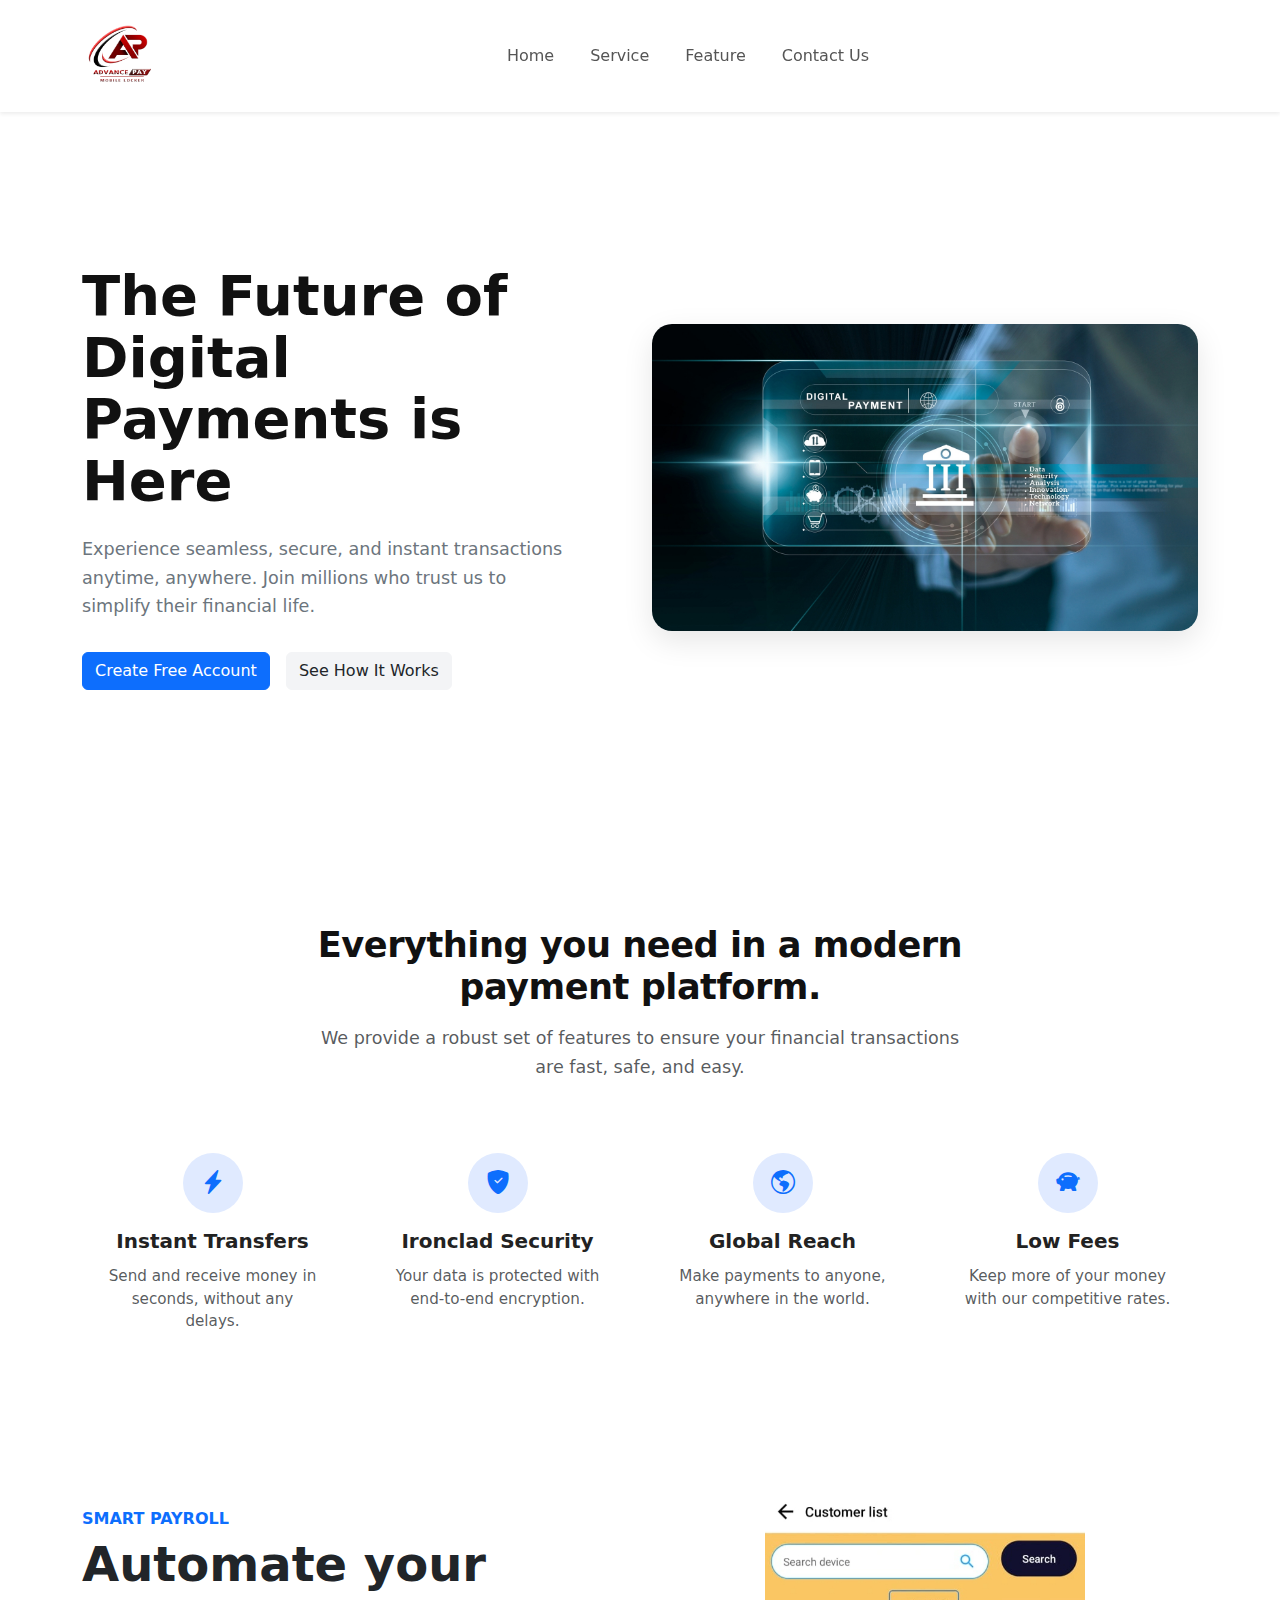
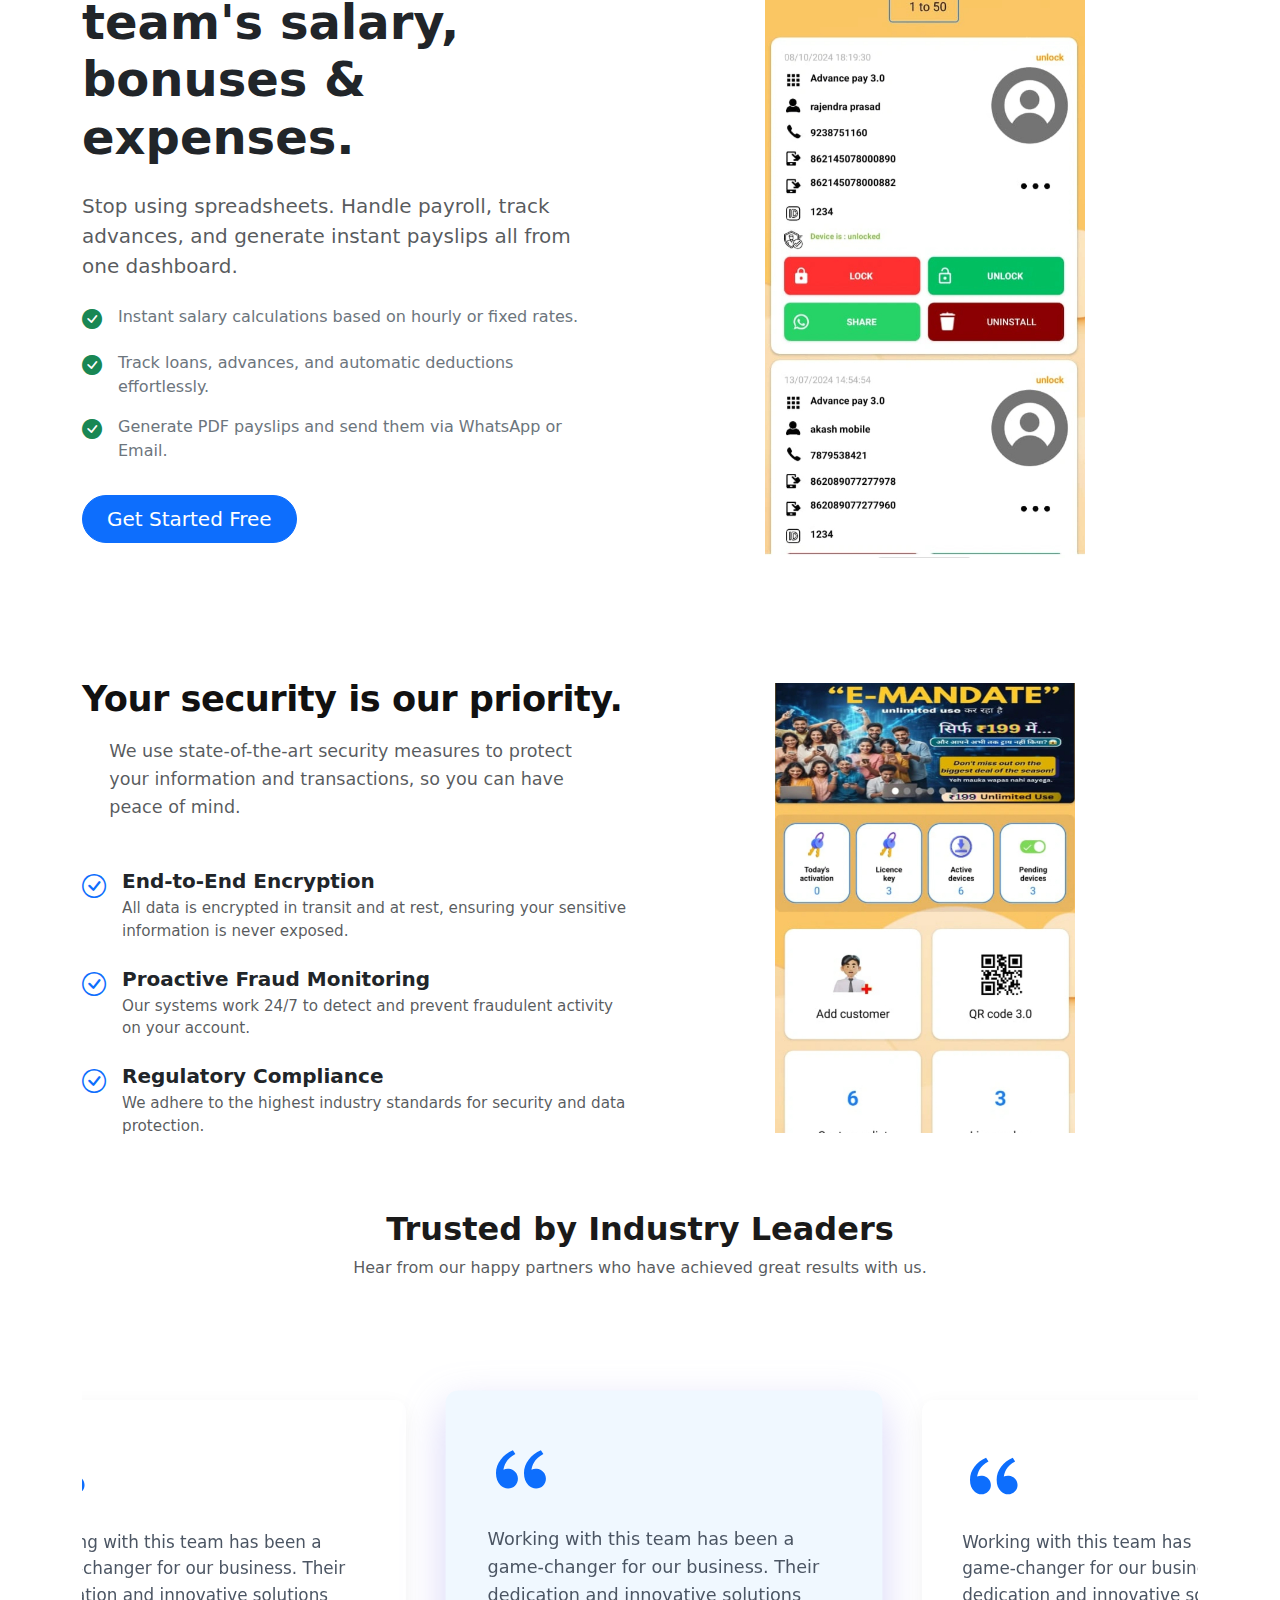
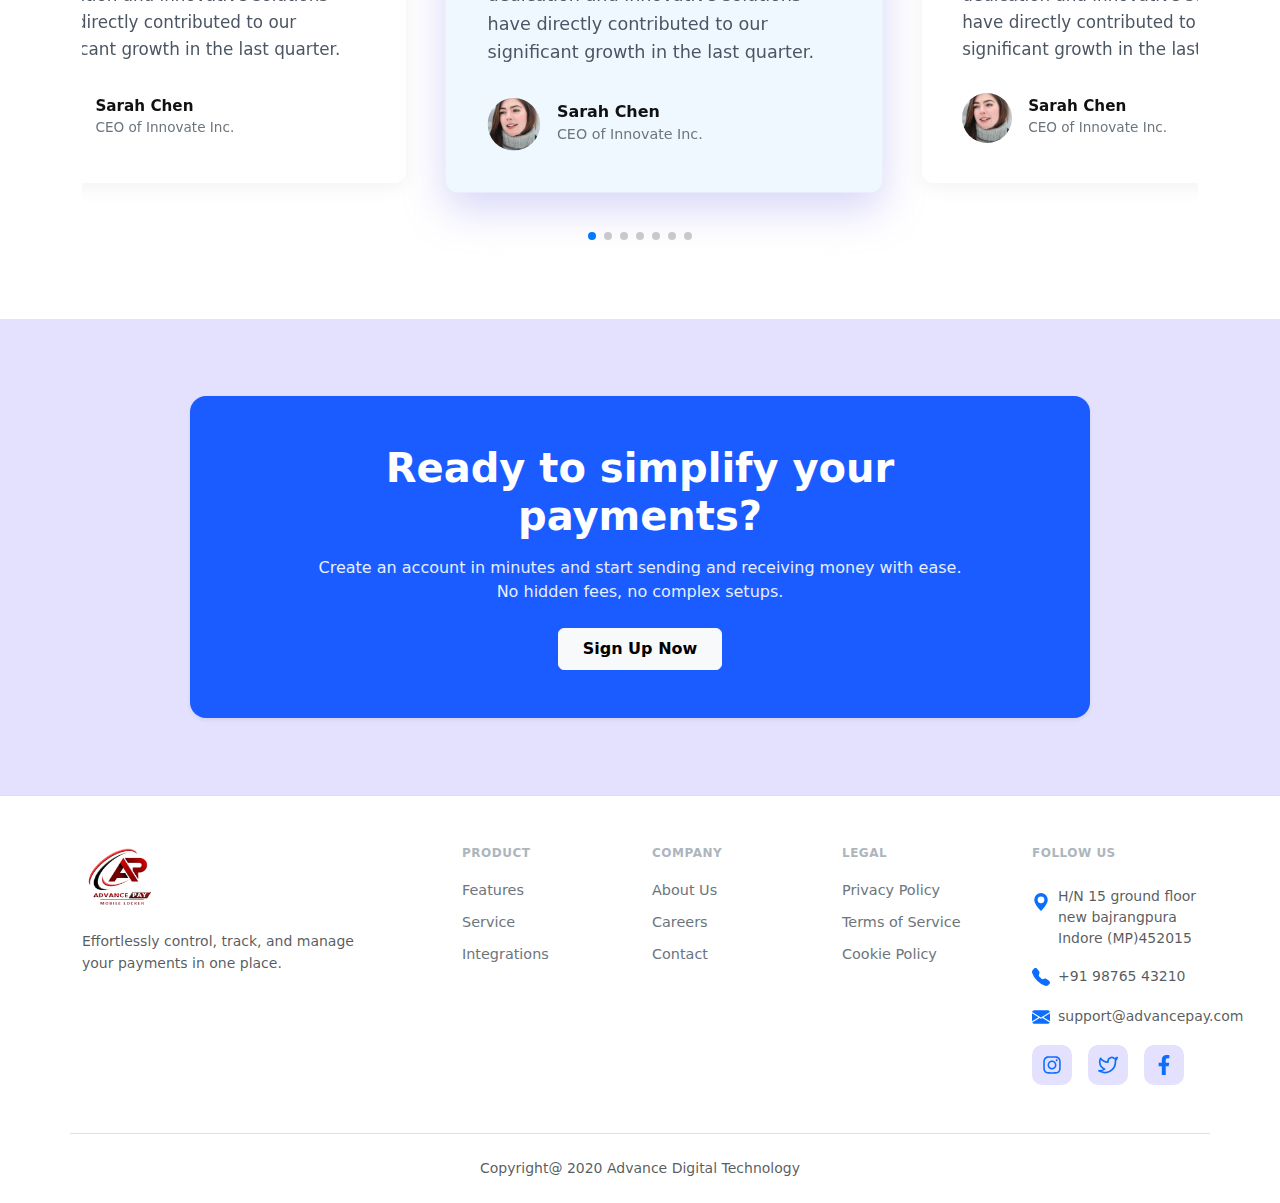
<file: index.html>
<!DOCTYPE html>
<html lang="en">

<head>
    <meta charset="UTF-8" />
    <meta name="viewport" content="width=device-width, initial-scale=1.0" />
    <title>Advance Pay - Premium Mobile Locker & E-Mandate Solutions</title>
    <link rel="stylesheet" href="style.css" />
    <link href="https://cdn.jsdelivr.net/npm/bootstrap@5.3.0/dist/css/bootstrap.min.css" rel="stylesheet">
    <!-- Bootstrap Icons -->
    <link rel="stylesheet" href="https://cdn.jsdelivr.net/npm/bootstrap-icons@1.10.5/font/bootstrap-icons.css">
    <!-- Google Fonts (Inter) -->
    <link href="https://fonts.googleapis.com/css2?family=Inter:wght@400;500;600;700;800&display=swap" rel="stylesheet">
    <link rel="stylesheet" href="https://cdn.jsdelivr.net/npm/swiper@11/swiper-bundle.min.css" />


</head>

<body>


    <!-- Navigation Bar -->
    <nav class="navbar navbar-expand-lg bg-white fixed-top py-3 shadow-sm">
        <div class="container">
            <!-- Logo -->
            <a class="navbar-brand text-dark" href="#">
                <img src="img/advance_pay_logo.png" alt="" style="height: 70px; width: 80px;">
            </a>

            <!-- Mobile Toggle Button -->
            <button class="navbar-toggler" type="button" data-bs-toggle="collapse" data-bs-target="#navbarNav">
                <span class="navbar-toggler-icon"></span>
            </button>

            <!-- Links & Button -->
            <div class="collapse navbar-collapse" id="navbarNav">
                <!-- Centered Links -->
                <ul class="navbar-nav mx-auto">
                    <li class="nav-item"><a class="nav-link" href="index.html">Home</a></li>
                    <li class="nav-item"><a class="nav-link" href="service.html">Service</a></li>
                    <li class="nav-item"><a class="nav-link" href="feature.html">Feature</a></li>
                    <!-- <li class="nav-item"><a class="nav-link" href="#">Pricing</a></li> -->
                    <li class="nav-item"><a class="nav-link" href="contactus.html">Contact Us</a></li>
                </ul>

                <!-- Sign Up Button (Right) -->
                <div>
                    <!-- <a href="#" class="btn navbtn text-white px-4">Sign Up</a> -->
                </div>
            </div>
        </div>
    </nav>

    <!-- Hero Section -->
    <section class="hero-section d-flex align-items-center min-vh-100">
        <div class="container">
            <div class="row align-items-center">

                <!-- Text Column (Left) -->
                <div class="col-lg-6 order-2 order-lg-1">
                    <h1 class="hero-title">The Future of Digital <br> Payments is Here</h1>
                    <p class="hero-text">
                        Experience seamless, secure, and instant transactions anytime, anywhere. Join millions who trust
                        us to simplify their financial life.
                    </p>

                    <div class="d-flex flex-md-row flex-column gap-3 hero-btns">
                        <a href="#" class="btn btn-primary-custom text-white">Create Free Account</a>
                        <a href="#" class="btn btn-light-custom">See How It Works</a>
                    </div>
                </div>

                <div class="col-lg-6 order-1 order-lg-2 mb-4 mb-lg-0">
                    <img src="img/Payments-Ecosystem.jpg"
                        alt="Global Network" class="hero-img">
                </div>

            </div>
        </div>
    </section>

    <section class="features-section bg-white">
        <div class="container py-4">

            <div class="row justify-content-center mb-5">
                <div class="col-lg-8 text-center">
                    <h2 class="section-title mb-3">Everything you need in a modern payment platform.</h2>
                    <p class="section-subtitle text-muted">
                        We provide a robust set of features to ensure your financial transactions are fast, safe, and
                        easy.
                    </p>
                </div>
            </div>

            <div class="row g-4">

                <div class="col-12 col-md-6 col-lg-3">
                    <div class="feature-card h-100 text-center p-4">
                        <div class="icon-wrapper mx-auto mb-3">
                            <i class="bi bi-lightning-charge-fill"></i>
                        </div>
                        <h5 class="feature-title">Instant Transfers</h5>
                        <p class="feature-text text-muted">
                            Send and receive money in seconds, without any delays.
                        </p>
                    </div>
                </div>

                <div class="col-12 col-md-6 col-lg-3">
                    <div class="feature-card h-100 text-center p-4">
                        <div class="icon-wrapper mx-auto mb-3">
                            <i class="bi bi-shield-fill-check"></i>
                        </div>
                        <h5 class="feature-title">Ironclad Security</h5>
                        <p class="feature-text text-muted">
                            Your data is protected with end-to-end encryption.
                        </p>
                    </div>
                </div>

                <div class="col-12 col-md-6 col-lg-3">
                    <div class="feature-card h-100 text-center p-4">
                        <div class="icon-wrapper mx-auto mb-3">
                            <i class="bi bi-globe-americas"></i>
                        </div>
                        <h5 class="feature-title">Global Reach</h5>
                        <p class="feature-text text-muted">
                            Make payments to anyone, anywhere in the world.
                        </p>
                    </div>
                </div>

                <div class="col-12 col-md-6 col-lg-3">
                    <div class="feature-card h-100 text-center p-4">
                        <div class="icon-wrapper mx-auto mb-3">
                            <i class="bi bi-piggy-bank-fill"></i>
                        </div>
                        <h5 class="feature-title">Low Fees</h5>
                        <p class="feature-text text-muted">
                            Keep more of your money with our competitive rates.
                        </p>
                    </div>
                </div>

            </div>
        </div>
    </section>

    <section class="py-5 overflow-hidden">
        <div class="container my-5">
            <div class="row align-items-center">

                <div class="col-lg-6 text-content pe-lg-5">
                    <h6 class="text-primary fw-bold text-uppercase ls-1">Smart Payroll</h6>
                    <h1 class="display-5 fw-bold text-dark mb-4">
                        Automate your team's salary, bonuses & expenses.
                    </h1>

                    <p class="lead text-muted mb-4">
                        Stop using spreadsheets. Handle payroll, track advances, and generate instant payslips all from
                        one dashboard.
                    </p>

                    <ul class="list-unstyled">
                        <li class="mb-3 d-flex align-items-start">
                            <i class="bi bi-check-circle-fill text-success fs-5 me-3"></i>
                            <span class="text-secondary">Instant salary calculations based on hourly or fixed
                                rates.</span>
                        </li>
                        <li class="mb-3 d-flex align-items-start">
                            <i class="bi bi-check-circle-fill text-success fs-5 me-3"></i>
                            <span class="text-secondary">Track loans, advances, and automatic deductions
                                effortlessly.</span>
                        </li>
                        <li class="mb-3 d-flex align-items-start">
                            <i class="bi bi-check-circle-fill text-success fs-5 me-3"></i>
                            <span class="text-secondary">Generate PDF payslips and send them via WhatsApp or
                                Email.</span>
                        </li>
                    </ul>

                    <button class="btn btn-primary btn-lg mt-3 rounded-pill px-4">Get Started Free</button>
                </div>

                <div class="col-lg-6 mt-5 mt-lg-0">
                    <div class="mockup-wrapper">
                        <img src="img/imgapp3.webp" alt="webapp mockup" class=" w-100 h-100 object-fit-cover">
                    </div>
                </div>

            </div>
        </div>
    </section>

    <section class="security-section bg-white">
        <div class="container py-4">
            <div class="row align-items-center">

                <!-- Left Column: Text & Features -->
                <div class="col-lg-6 mb-5 mb-lg-0">
                    <h2 class="section-title mb-3">Your security is our priority.</h2>
                    <p class="section-subtitle text-muted mb-5">
                        We use state-of-the-art security measures to protect your information and transactions, so you
                        can have peace of mind.
                    </p>

                    <!-- Feature List -->
                    <div class="d-flex flex-column gap-4">

                        <!-- Item 1 -->
                        <div class="d-flex align-items-start">
                            <div class="flex-shrink-0">
                                <i class="bi bi-check-circle text-primary fs-4"></i>
                            </div>
                            <div class="ms-3">
                                <h5 class="fw-bold mb-1">End-to-End Encryption</h5>
                                <p class="text-muted mb-0 small-text">
                                    All data is encrypted in transit and at rest, ensuring your sensitive information is
                                    never exposed.
                                </p>
                            </div>
                        </div>

                        <!-- Item 2 -->
                        <div class="d-flex align-items-start">
                            <div class="flex-shrink-0">
                                <i class="bi bi-check-circle text-primary fs-4"></i>
                            </div>
                            <div class="ms-3">
                                <h5 class="fw-bold mb-1">Proactive Fraud Monitoring</h5>
                                <p class="text-muted mb-0 small-text">
                                    Our systems work 24/7 to detect and prevent fraudulent activity on your account.
                                </p>
                            </div>
                        </div>

                        <!-- Item 3 -->
                        <div class="d-flex align-items-start">
                            <div class="flex-shrink-0">
                                <i class="bi bi-check-circle text-primary fs-4"></i>
                            </div>
                            <div class="ms-3">
                                <h5 class="fw-bold mb-1">Regulatory Compliance</h5>
                                <p class="text-muted mb-0 small-text">
                                    We adhere to the highest industry standards for security and data protection.
                                </p>
                            </div>
                        </div>

                    </div>
                </div>

                <!-- Right Column: Visual Graphic -->
                <div class="col-lg-6 text-center">
                    <div class="security-visual mx-auto">
                        <div class="shield-circle">
                            <img src="img/imgapp2.webp" alt="" class="w-100 h-100 object-fit-cover">
                        </div>
                    </div>
                </div>

            </div>
        </div>
    </section>


    <div class="container py-5">

        <div class="text-center mb-5 section-slider ">
            <h2>Trusted by Industry Leaders</h2>
            <p class="text-muted">Hear from our happy partners who have achieved great results with us.</p>
        </div>

        <div class="swiper testimonial-slider py-4 my-3">
            <div class="swiper-wrapper py-5 px-4">

                <div class="swiper-slide">
                    <div class="testimonial-card">
                        <div class="quote-icon">
                            <svg stroke="currentColor" fill="currentColor" stroke-width="0" viewBox="0 0 24 24"
                                height="1em" width="1em" xmlns="http://www.w3.org/2000/svg">
                                <path
                                    d="M4.58341 17.3211C3.55316 16.2274 3 15 3 13.0103C3 9.51086 5.45651 6.37366 9.03059 4.82318L9.92328 6.20079C6.58804 8.00539 5.93618 10.346 5.67564 11.822C6.21263 11.5443 6.91558 11.4466 7.60471 11.5105C9.40908 11.6778 10.8312 13.159 10.8312 15C10.8312 16.933 9.26416 18.5 7.33116 18.5C6.2581 18.5 5.23196 18.0095 4.58341 17.3211ZM14.5834 17.3211C13.5532 16.2274 13 15 13 13.0103C13 9.51086 15.4565 6.37366 19.0306 4.82318L19.9233 6.20079C16.588 8.00539 15.9362 10.346 15.6756 11.822C16.2126 11.5443 16.9156 11.4466 17.6047 11.5105C19.4091 11.6778 20.8312 13.159 20.8312 15C20.8312 16.933 19.2642 18.5 17.3312 18.5C16.2581 18.5 15.232 18.0095 14.5834 17.3211Z">
                                </path>
                            </svg>
                        </div>

                        <p class="testimonial-text">
                            Working with this team has been a game-changer for our business. Their dedication and
                            innovative solutions have directly contributed to our significant growth in the last
                            quarter.
                        </p>

                        <div class="d-flex align-items-center">
                            <img src="img/testimg.jpg" alt="Sarah Chen" class="author-img me-3">
                            <div>
                                <h5 class="author-name">Sarah Chen</h5>
                                <span class="author-role">CEO of Innovate Inc.</span>
                            </div>
                        </div>
                    </div>
                </div>
                <div class="swiper-slide">
                    <div class="testimonial-card">
                        <div class="quote-icon">
                            <svg stroke="currentColor" fill="currentColor" stroke-width="0" viewBox="0 0 24 24"
                                height="1em" width="1em" xmlns="http://www.w3.org/2000/svg">
                                <path
                                    d="M4.58341 17.3211C3.55316 16.2274 3 15 3 13.0103C3 9.51086 5.45651 6.37366 9.03059 4.82318L9.92328 6.20079C6.58804 8.00539 5.93618 10.346 5.67564 11.822C6.21263 11.5443 6.91558 11.4466 7.60471 11.5105C9.40908 11.6778 10.8312 13.159 10.8312 15C10.8312 16.933 9.26416 18.5 7.33116 18.5C6.2581 18.5 5.23196 18.0095 4.58341 17.3211ZM14.5834 17.3211C13.5532 16.2274 13 15 13 13.0103C13 9.51086 15.4565 6.37366 19.0306 4.82318L19.9233 6.20079C16.588 8.00539 15.9362 10.346 15.6756 11.822C16.2126 11.5443 16.9156 11.4466 17.6047 11.5105C19.4091 11.6778 20.8312 13.159 20.8312 15C20.8312 16.933 19.2642 18.5 17.3312 18.5C16.2581 18.5 15.232 18.0095 14.5834 17.3211Z">
                                </path>
                            </svg>
                        </div>

                        <p class="testimonial-text">
                            Working with this team has been a game-changer for our business. Their dedication and
                            innovative solutions have directly contributed to our significant growth in the last
                            quarter.
                        </p>

                        <div class="d-flex align-items-center">
                            <img src="img/testimg.jpg" alt="Sarah Chen" class="author-img me-3">
                            <div>
                                <h5 class="author-name">Sarah Chen</h5>
                                <span class="author-role">CEO of Innovate Inc.</span>
                            </div>
                        </div>
                    </div>
                </div>
                <div class="swiper-slide">
                    <div class="testimonial-card">
                        <div class="quote-icon">
                            <svg stroke="currentColor" fill="currentColor" stroke-width="0" viewBox="0 0 24 24"
                                height="1em" width="1em" xmlns="http://www.w3.org/2000/svg">
                                <path
                                    d="M4.58341 17.3211C3.55316 16.2274 3 15 3 13.0103C3 9.51086 5.45651 6.37366 9.03059 4.82318L9.92328 6.20079C6.58804 8.00539 5.93618 10.346 5.67564 11.822C6.21263 11.5443 6.91558 11.4466 7.60471 11.5105C9.40908 11.6778 10.8312 13.159 10.8312 15C10.8312 16.933 9.26416 18.5 7.33116 18.5C6.2581 18.5 5.23196 18.0095 4.58341 17.3211ZM14.5834 17.3211C13.5532 16.2274 13 15 13 13.0103C13 9.51086 15.4565 6.37366 19.0306 4.82318L19.9233 6.20079C16.588 8.00539 15.9362 10.346 15.6756 11.822C16.2126 11.5443 16.9156 11.4466 17.6047 11.5105C19.4091 11.6778 20.8312 13.159 20.8312 15C20.8312 16.933 19.2642 18.5 17.3312 18.5C16.2581 18.5 15.232 18.0095 14.5834 17.3211Z">
                                </path>
                            </svg>
                        </div>

                        <p class="testimonial-text">
                            Working with this team has been a game-changer for our business. Their dedication and
                            innovative solutions have directly contributed to our significant growth in the last
                            quarter.
                        </p>

                        <div class="d-flex align-items-center">
                            <img src="img/testimg.jpg" alt="Sarah Chen" class="author-img me-3">
                            <div>
                                <h5 class="author-name">Sarah Chen</h5>
                                <span class="author-role">CEO of Innovate Inc.</span>
                            </div>
                        </div>
                    </div>
                </div>
                <div class="swiper-slide">
                    <div class="testimonial-card">
                        <div class="quote-icon">
                            <svg stroke="currentColor" fill="currentColor" stroke-width="0" viewBox="0 0 24 24"
                                height="1em" width="1em" xmlns="http://www.w3.org/2000/svg">
                                <path
                                    d="M4.58341 17.3211C3.55316 16.2274 3 15 3 13.0103C3 9.51086 5.45651 6.37366 9.03059 4.82318L9.92328 6.20079C6.58804 8.00539 5.93618 10.346 5.67564 11.822C6.21263 11.5443 6.91558 11.4466 7.60471 11.5105C9.40908 11.6778 10.8312 13.159 10.8312 15C10.8312 16.933 9.26416 18.5 7.33116 18.5C6.2581 18.5 5.23196 18.0095 4.58341 17.3211ZM14.5834 17.3211C13.5532 16.2274 13 15 13 13.0103C13 9.51086 15.4565 6.37366 19.0306 4.82318L19.9233 6.20079C16.588 8.00539 15.9362 10.346 15.6756 11.822C16.2126 11.5443 16.9156 11.4466 17.6047 11.5105C19.4091 11.6778 20.8312 13.159 20.8312 15C20.8312 16.933 19.2642 18.5 17.3312 18.5C16.2581 18.5 15.232 18.0095 14.5834 17.3211Z">
                                </path>
                            </svg>
                        </div>

                        <p class="testimonial-text">
                            Working with this team has been a game-changer for our business. Their dedication and
                            innovative solutions have directly contributed to our significant growth in the last
                            quarter.
                        </p>

                        <div class="d-flex align-items-center">
                            <img src="img/testimg.jpg" alt="Sarah Chen" class="author-img me-3">
                            <div>
                                <h5 class="author-name">Sarah Chen</h5>
                                <span class="author-role">CEO of Innovate Inc.</span>
                            </div>
                        </div>
                    </div>
                </div>
                <div class="swiper-slide">
                    <div class="testimonial-card">
                        <div class="quote-icon">
                            <svg stroke="currentColor" fill="currentColor" stroke-width="0" viewBox="0 0 24 24"
                                height="1em" width="1em" xmlns="http://www.w3.org/2000/svg">
                                <path
                                    d="M4.58341 17.3211C3.55316 16.2274 3 15 3 13.0103C3 9.51086 5.45651 6.37366 9.03059 4.82318L9.92328 6.20079C6.58804 8.00539 5.93618 10.346 5.67564 11.822C6.21263 11.5443 6.91558 11.4466 7.60471 11.5105C9.40908 11.6778 10.8312 13.159 10.8312 15C10.8312 16.933 9.26416 18.5 7.33116 18.5C6.2581 18.5 5.23196 18.0095 4.58341 17.3211ZM14.5834 17.3211C13.5532 16.2274 13 15 13 13.0103C13 9.51086 15.4565 6.37366 19.0306 4.82318L19.9233 6.20079C16.588 8.00539 15.9362 10.346 15.6756 11.822C16.2126 11.5443 16.9156 11.4466 17.6047 11.5105C19.4091 11.6778 20.8312 13.159 20.8312 15C20.8312 16.933 19.2642 18.5 17.3312 18.5C16.2581 18.5 15.232 18.0095 14.5834 17.3211Z">
                                </path>
                            </svg>
                        </div>

                        <p class="testimonial-text">
                            Working with this team has been a game-changer for our business. Their dedication and
                            innovative solutions have directly contributed to our significant growth in the last
                            quarter.
                        </p>

                        <div class="d-flex align-items-center">
                            <img src="img/testimg.jpg" alt="Sarah Chen" class="author-img me-3">
                            <div>
                                <h5 class="author-name">Sarah Chen</h5>
                                <span class="author-role">CEO of Innovate Inc.</span>
                            </div>
                        </div>
                    </div>
                </div>
                <div class="swiper-slide">
                    <div class="testimonial-card">
                        <div class="quote-icon">
                            <svg stroke="currentColor" fill="currentColor" stroke-width="0" viewBox="0 0 24 24"
                                height="1em" width="1em" xmlns="http://www.w3.org/2000/svg">
                                <path
                                    d="M4.58341 17.3211C3.55316 16.2274 3 15 3 13.0103C3 9.51086 5.45651 6.37366 9.03059 4.82318L9.92328 6.20079C6.58804 8.00539 5.93618 10.346 5.67564 11.822C6.21263 11.5443 6.91558 11.4466 7.60471 11.5105C9.40908 11.6778 10.8312 13.159 10.8312 15C10.8312 16.933 9.26416 18.5 7.33116 18.5C6.2581 18.5 5.23196 18.0095 4.58341 17.3211ZM14.5834 17.3211C13.5532 16.2274 13 15 13 13.0103C13 9.51086 15.4565 6.37366 19.0306 4.82318L19.9233 6.20079C16.588 8.00539 15.9362 10.346 15.6756 11.822C16.2126 11.5443 16.9156 11.4466 17.6047 11.5105C19.4091 11.6778 20.8312 13.159 20.8312 15C20.8312 16.933 19.2642 18.5 17.3312 18.5C16.2581 18.5 15.232 18.0095 14.5834 17.3211Z">
                                </path>
                            </svg>
                        </div>

                        <p class="testimonial-text">
                            Working with this team has been a game-changer for our business. Their dedication and
                            innovative solutions have directly contributed to our significant growth in the last
                            quarter.
                        </p>

                        <div class="d-flex align-items-center">
                            <img src="img/testimg.jpg" alt="Sarah Chen" class="author-img me-3">
                            <div>
                                <h5 class="author-name">Sarah Chen</h5>
                                <span class="author-role">CEO of Innovate Inc.</span>
                            </div>
                        </div>
                    </div>
                </div>
                <div class="swiper-slide">
                    <div class="testimonial-card">
                        <div class="quote-icon">
                            <svg stroke="currentColor" fill="currentColor" stroke-width="0" viewBox="0 0 24 24"
                                height="1em" width="1em" xmlns="http://www.w3.org/2000/svg">
                                <path
                                    d="M4.58341 17.3211C3.55316 16.2274 3 15 3 13.0103C3 9.51086 5.45651 6.37366 9.03059 4.82318L9.92328 6.20079C6.58804 8.00539 5.93618 10.346 5.67564 11.822C6.21263 11.5443 6.91558 11.4466 7.60471 11.5105C9.40908 11.6778 10.8312 13.159 10.8312 15C10.8312 16.933 9.26416 18.5 7.33116 18.5C6.2581 18.5 5.23196 18.0095 4.58341 17.3211ZM14.5834 17.3211C13.5532 16.2274 13 15 13 13.0103C13 9.51086 15.4565 6.37366 19.0306 4.82318L19.9233 6.20079C16.588 8.00539 15.9362 10.346 15.6756 11.822C16.2126 11.5443 16.9156 11.4466 17.6047 11.5105C19.4091 11.6778 20.8312 13.159 20.8312 15C20.8312 16.933 19.2642 18.5 17.3312 18.5C16.2581 18.5 15.232 18.0095 14.5834 17.3211Z">
                                </path>
                            </svg>
                        </div>

                        <p class="testimonial-text">
                            Working with this team has been a game-changer for our business. Their dedication and
                            innovative solutions have directly contributed to our significant growth in the last
                            quarter.
                        </p>

                        <div class="d-flex align-items-center">
                            <img src="img/testimg.jpg" alt="Sarah Chen" class="author-img me-3">
                            <div>
                                <h5 class="author-name">Sarah Chen</h5>
                                <span class="author-role">CEO of Innovate Inc.</span>
                            </div>
                        </div>
                    </div>
                </div>

            </div>
            <div class="swiper-pagination"></div>
        </div>

    </div>


    <section class="cta-section ">
        <div class="d-flex justify-content-center align-items-center "
            style="background-color: #e4e1fe; padding-bottom: 77px; padding-top: 77px; ">

            <div class="container rounded-4 custom-blue-bg text-white text-center p-5 shadow-sm"
                style="max-width: 900px;">

                <div class="row justify-content-center">
                    <div class="col-lg-10">

                        <!-- Headline -->
                        <h2 class="fw-bold mb-3 display-6">Ready to simplify your payments?</h2>

                        <!-- Subtext -->
                        <p class="mb-4 fs-6" style="opacity: 0.9;">
                            Create an account in minutes and start sending and receiving money with ease. No hidden
                            fees, no complex setups.
                        </p>

                        <!-- Button -->
                        <!-- btn-light creates the white background -->
                        <a href="#" class="btn btn-light text-custom-blue fw-bold px-4 py-2">
                            Sign Up Now
                        </a>

                    </div>
                </div>

            </div>
        </div>
    </section>
<footer class="bg-white pt-5 pb-4 border-top">
    <div class="container">
        <div class="row">

            <!-- 1. Logo, Description & CONTACT INFO (Updated) -->
            <div class="col-lg-4 col-md-12 mb-4 mb-lg-0">
                <div class="d-flex align-items-center mb-3">
                    <img src="img/advance_pay_logo.png" alt="" style="height: 70px; width: 80px;" />
                </div>
                <p class="text-muted small" style="max-width: 300px; line-height: 1.6;">
                    Effortlessly control, track, and manage your payments in one place.
                </p>


            </div>


            <!-- 2. Product Column -->
            <div class="col-6 col-lg-2 mb-4 mb-lg-0">
                <div class="text-uppercase footer-heading">Product</div>
                <ul class="list-unstyled">
                    <li class="mb-2"><a href="feature.html" class="footer-link">Features</a></li>
                    <!-- <li class="mb-2"><a href="#" class="footer-link">Pricing</a></li> -->
                    <li class="mb-2"><a href="service.html" class="footer-link">Service</a></li>
                    <li class="mb-2"><a href="index.html" class="footer-link">Integrations</a></li>
                </ul>
            </div>

            <!-- 3. Company Column -->
            <div class="col-6 col-lg-2 mb-4 mb-lg-0">
                <div class="text-uppercase footer-heading">Company</div>
                <ul class="list-unstyled">
                    <li class="mb-2"><a href="#" class="footer-link">About Us</a></li>
                    <li class="mb-2"><a href="#" class="footer-link">Careers</a></li>
                    <li class="mb-2"><a href="contactus.html" class="footer-link">Contact</a></li>
                    <!-- <li class="mb-2"><a href="#" class="footer-link">Blog</a></li> -->
                </ul>
            </div>

            <!-- 4. Legal Column -->
            <div class="col-6 col-lg-2 mb-4 mb-lg-0">
                <div class="text-uppercase footer-heading">Legal</div>
                <ul class="list-unstyled">
                    <li class="mb-2"><a href="#" class="footer-link">Privacy Policy</a></li>
                    <li class="mb-2"><a href="#" class="footer-link">Terms of Service</a></li>
                    <li class="mb-2"><a href="#" class="footer-link">Cookie Policy</a></li>
                </ul>
            </div>

            <!-- 5. Follow Us Column -->
            <div class="col-6 col-lg-2 mb-4 mb-lg-0">
                    <div class="text-uppercase footer-heading">Follow Us</div>
                  <div class="mt-4">
                    <!-- Address -->
                    <div class="d-flex align-items-start mb-3">
                        <div class="text-primary mt-1">
                            <svg xmlns="http://www.w3.org/2000/svg" width="18" height="18" fill="currentColor" class="bi bi-geo-alt-fill" viewBox="0 0 16 16">
                                <path d="M8 16s6-5.686 6-10A6 6 0 0 0 2 6c0 4.314 6 10 6 10zm0-7a3 3 0 1 1 0-6 3 3 0 0 1 0 6z"/>
                            </svg>
                        </div>
                        <span class="ms-2 text-muted small">
                             H/N 15 ground floor new bajrangpura Indore (MP)452015
                        </span>
                    </div>

                    <!-- Phone -->
                    <div class="d-flex align-items-center mb-3">
                        <div class="text-primary">
                            <svg xmlns="http://www.w3.org/2000/svg" width="18" height="18" fill="currentColor" class="bi bi-telephone-fill" viewBox="0 0 16 16">
                                <path fill-rule="evenodd" d="M1.885.511a1.745 1.745 0 0 1 2.61.163L6.29 2.98c.329.423.445.974.315 1.494l-.547 2.19a.678.678 0 0 0 .178.643l2.457 2.457a.678.678 0 0 0 .644.178l2.189-.547a1.745 1.745 0 0 1 1.494.315l2.306 1.794c.829.645.905 1.87.163 2.611l-1.034 1.034c-.74.74-1.846 1.065-2.877.702a18.634 18.634 0 0 1-7.01-4.42 18.634 18.634 0 0 1-4.42-7.009c-.362-1.03-.037-2.137.703-2.877L1.885.511z"/>
                            </svg>
                        </div>
                        <a href="tel:+919876543210" class="ms-2 text-muted small text-decoration-none footer-link">
                            +91 98765 43210
                        </a>
                    </div>

                    <!-- Email -->
                    <div class="d-flex align-items-center">
                        <div class="text-primary">
                            <svg xmlns="http://www.w3.org/2000/svg" width="18" height="18" fill="currentColor" class="bi bi-envelope-fill" viewBox="0 0 16 16">
                                <path d="M.05 3.555A2 2 0 0 1 2 2h12a2 2 0 0 1 1.95 1.555L8 8.414.05 3.555ZM0 4.697v7.104l5.803-3.558L0 4.697ZM6.761 8.83l-6.57 4.027A2 2 0 0 0 2 14h12a2 2 0 0 0 1.808-1.144l-6.57-4.027L8 9.586l-1.239-.757Zm3.436-.586L16 11.801V4.697l-5.803 3.546Z"/>
                            </svg>
                        </div>
                        <a href="mailto:support@advancepay.com" class="ms-2 text-muted small text-decoration-none footer-link">
                            support@advancepay.com
                        </a>
                    </div>
                </div>

               
                <div class="d-flex gap-3 mt-3">
                    <a href="#" class="footericon">
                        <svg stroke="currentColor" fill="currentColor" stroke-width="0" viewBox="0 0 448 512" height="1em" width="1em" xmlns="http://www.w3.org/2000/svg">
                            <path d="M224.1 141c-63.6 0-114.9 51.3-114.9 114.9s51.3 114.9 114.9 114.9S339 319.5 339 255.9 287.7 141 224.1 141zm0 189.6c-41.1 0-74.7-33.5-74.7-74.7s33.5-74.7 74.7-74.7 74.7 33.5 74.7 74.7-33.6 74.7-74.7 74.7zm146.4-194.3c0 14.9-12 26.8-26.8 26.8-14.9 0-26.8-12-26.8-26.8s12-26.8 26.8-26.8 26.8 12 26.8 26.8zm76.1 27.2c-1.7-35.9-9.9-67.7-36.2-93.9-26.2-26.2-58-34.4-93.9-36.2-37-2.1-147.9-2.1-184.9 0-35.8 1.7-67.6 9.9-93.9 36.1s-34.4 58-36.2 93.9c-2.1 37-2.1 147.9 0 184.9 1.7 35.9 9.9 67.7 36.2 93.9s58 34.4 93.9 36.2c37 2.1 147.9 2.1 184.9 0 35.9-1.7 67.7-9.9 93.9-36.2 26.2-26.2 34.4-58 36.2-93.9 2.1-37 2.1-147.8 0-184.8zM398.8 388c-7.8 19.6-22.9 34.7-42.6 42.6-29.5 11.7-99.5 9-132.1 9s-102.7 2.6-132.1-9c-19.6-7.8-34.7-22.9-42.6-42.6-11.7-29.5-9-99.5-9-132.1s-2.6-102.7 9-132.1c7.8-19.6 22.9-34.7 42.6-42.6 29.5-11.7 99.5-9 132.1-9s102.7-2.6 132.1 9c19.6 7.8 34.7 22.9 42.6 42.6 11.7 29.5 9 99.5 9 132.1s2.7 102.7-9 132.1z"></path>
                        </svg>
                    </a>
                    <a href="#" class="footericon">
                        <svg stroke="currentColor" fill="none" stroke-width="2" viewBox="0 0 24 24" stroke-linecap="round" stroke-linejoin="round" height="1em" width="1em" xmlns="http://www.w3.org/2000/svg">
                            <path d="M23 3a10.9 10.9 0 0 1-3.14 1.53 4.48 4.48 0 0 0-7.86 3v1A10.66 10.66 0 0 1 3 4s-4 9 5 13a11.64 11.64 0 0 1-7 2c9 5 20 0 20-11.5a4.5 4.5 0 0 0-.08-.83A7.72 7.72 0 0 0 23 3z"></path>
                        </svg>
                    </a>
                    <a href="#" class="footericon">
                        <svg stroke="currentColor" fill="currentColor" stroke-width="0" viewBox="0 0 320 512" height="1em" width="1em" xmlns="http://www.w3.org/2000/svg">
                            <path d="M279.14 288l14.22-92.66h-88.91v-60.13c0-25.35 12.42-50.06 52.24-50.06h40.42V6.26S260.43 0 225.36 0c-73.22 0-121.08 44.38-121.08 124.72v70.62H22.89V288h81.39v224h100.17V288z"></path>
                        </svg>
                    </a>
                </div>
            </div>

        </div>

        <!-- Bottom Copyright Section -->
        <div class="row mt-5 pt-4 border-top">
            <div class="col-12 text-center">
                <p class="text-muted small mb-0">
                    Copyright@ 2020 Advance Digital Technology
                </p>
            </div>
        </div>
    </div>
</footer>

    <!-- Bootstrap 5 JS Bundle -->
    <script src="https://cdn.jsdelivr.net/npm/bootstrap@5.3.0/dist/js/bootstrap.bundle.min.js"></script>

    <script src="https://cdn.jsdelivr.net/npm/swiper@11/swiper-bundle.min.js"></script>

    <!-- Initialize Swiper -->
<script>
    var swiper = new Swiper(".testimonial-slider", {
        slidesPerView: 2.3,
        spaceBetween: 40,
        loop: true,
        centeredSlides: true,

        pagination: {
            el: ".swiper-pagination",
            clickable: true,
        },
        autoplay: {
            delay: 5000,
            disableOnInteraction: false,
        },

        // ⭐ Breakpoints for responsiveness
        breakpoints: {
            320: {        // Mobile
                slidesPerView: 1.2,
                spaceBetween: 20,
                centeredSlides: false,
            },
            640: {        // Small devices
                slidesPerView: 1.3,
                spaceBetween: 25,
            },
            768: {        // Tablets
                slidesPerView: 1.8,
                spaceBetween: 30,
            },
            1024: {       // Laptop
                slidesPerView: 2.3,
                spaceBetween: 40,
            },
            1280: {       // Large screens
                slidesPerView: 2.5,
                spaceBetween: 50,
            }
        }
    });
</script>

</body>

</html>
</file>
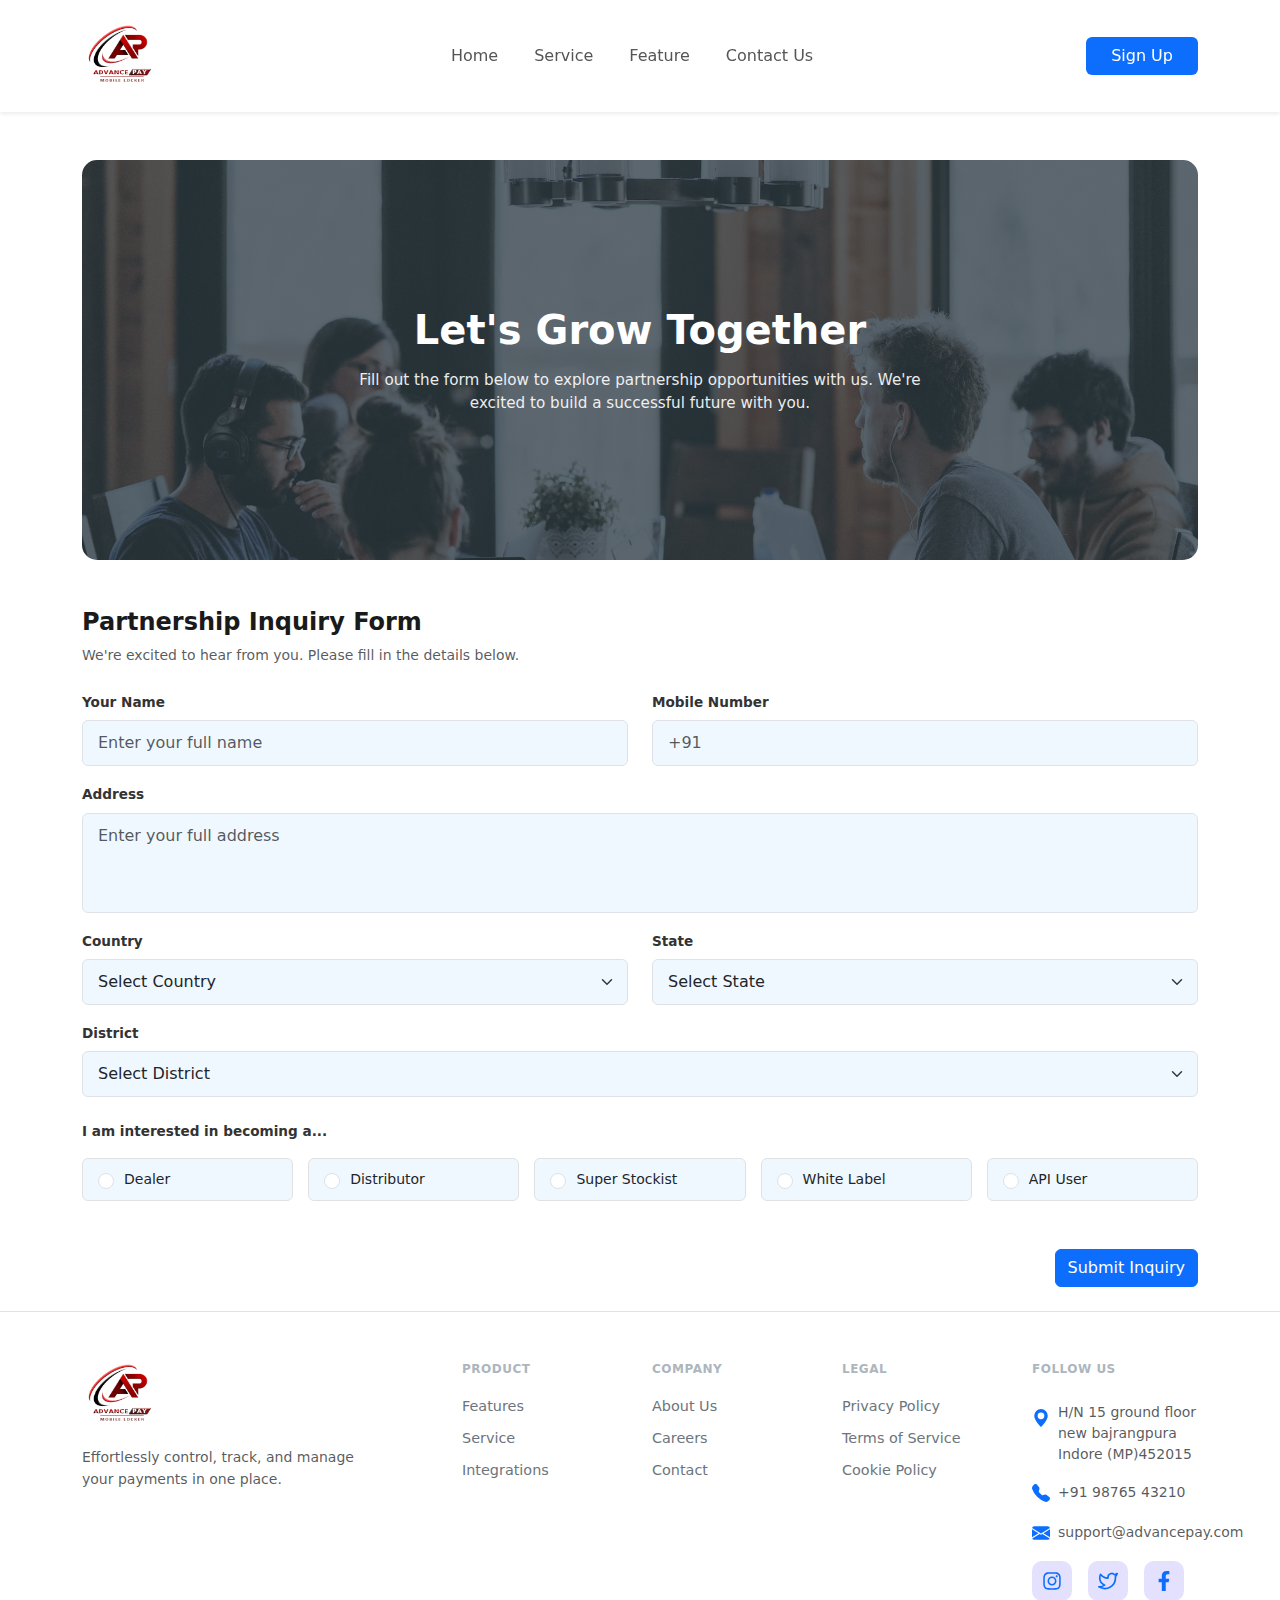
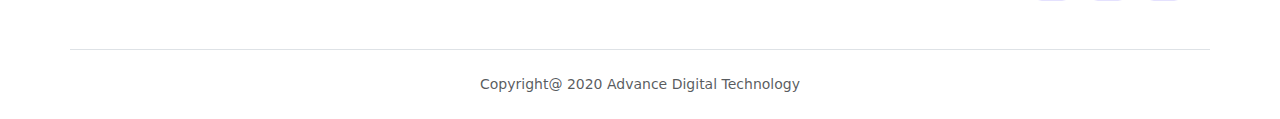
<file: contactus.html>
<!DOCTYPE html>
<html lang="en">

<head>
  <meta charset="UTF-8" />
  <meta name="viewport" content="width=device-width, initial-scale=1.0" />
  <title>Advance Pay - Premium Mobile Locker & E-Mandate Solutions</title>
  <link rel="stylesheet" href="style.css" />
    <link href="https://cdn.jsdelivr.net/npm/bootstrap@5.3.0/dist/css/bootstrap.min.css" rel="stylesheet">
    <!-- Bootstrap Icons -->
    <link rel="stylesheet" href="https://cdn.jsdelivr.net/npm/bootstrap-icons@1.10.5/font/bootstrap-icons.css">
    <!-- Google Fonts (Inter) -->
    <link href="https://fonts.googleapis.com/css2?family=Inter:wght@400;500;600;700;800&display=swap" rel="stylesheet">


</head>

<body>


  <!-- Navigation Bar -->
      <nav class="navbar navbar-expand-lg bg-white fixed-top py-3 shadow-sm">
        <div class="container">
            <!-- Logo -->
            <a class="navbar-brand text-dark" href="#">
                <img src="img/advance_pay_logo.png" alt="" style="height: 70px; width: 80px;">
            </a>

            <!-- Mobile Toggle Button -->
            <button class="navbar-toggler" type="button" data-bs-toggle="collapse" data-bs-target="#navbarNav">
                <span class="navbar-toggler-icon"></span>
            </button>

            <!-- Links & Button -->
            <div class="collapse navbar-collapse" id="navbarNav">
                <!-- Centered Links -->
                <ul class="navbar-nav mx-auto">
                    <li class="nav-item"><a class="nav-link" href="index.html">Home</a></li>
                    <li class="nav-item"><a class="nav-link" href="service.html">Service</a></li>
                    <li class="nav-item"><a class="nav-link" href="feature.html">Feature</a></li>
                    <!-- <li class="nav-item"><a class="nav-link" href="#">Pricing</a></li> -->
                    <li class="nav-item"><a class="nav-link" href="contactus.html">Contact Us</a></li>
                </ul>

                <!-- Sign Up Button (Right) -->
                <div>
                    <a href="#" class="btn navbtn text-white px-4">Sign Up</a>
                </div>
            </div>
        </div>
    </nav>
  <div class="container py-4" style="margin-top: 136px;">
        
        <!-- Hero Section (contacthero) -->
        <section class="contacthero text-center mb-5">
            <div class="container">
                <h1>Let's Grow Together</h1>
                <p>Fill out the form below to explore partnership opportunities with us. We're excited to build a successful future with you.</p>
            </div>
        </section>

        <!-- Form Section -->
        <div class="form-container">
            <div class="mb-4">
                <h2 class="form-title">Partnership Inquiry Form</h2>
                <p class="text-muted small">We're excited to hear from you. Please fill in the details below.</p>
            </div>

            <form>
                <!-- Row 1: Name & Mobile -->
                <div class="row g-4 mb-3">
                    <div class="col-md-6">
                        <label for="fullName" class="form-label">Your Name</label>
                        <input type="text" class="form-control" id="fullName" placeholder="Enter your full name" style="background-color: #f0f8ff;" >
                    </div>
                    <div class="col-md-6">
                        <label for="mobileNumber" class="form-label">Mobile Number</label>
                        <div class="input-group">
                            <input type="tel" class="form-control " id="mobileNumber" placeholder="+91" style="background-color: #f0f8ff;" >
                        </div>
                    </div>
                </div>

                <!-- Row 2: Address -->
                <div class="mb-3">
                    <label for="address" class="form-label">Address</label>
                    <textarea class="form-control" id="address" placeholder="Enter your full address" style="background-color: #f0f8ff;" ></textarea>
                </div>

                <!-- Row 3: Country & State -->
                <div class="row g-4 mb-3">
                    <div class="col-md-6">
                        <label for="country" class="form-label">Country</label>
                        <select class="form-select" id="country" style="background-color: #f0f8ff;" >
                            <option selected>Select Country</option>
                            <option value="India">India</option>
                            <option value="USA">USA</option>
                            <option value="UK">UK</option>
                        </select>
                    </div>
                    <div class="col-md-6">
                        <label for="state" class="form-label" >State</label>
                        <select class="form-select" id="state" style="background-color: #f0f8ff;" >
                            <option selected>Select State</option>
                            <option value="Delhi">Delhi</option>
                            <option value="Maharashtra">Maharashtra</option>
                            <option value="Karnataka">Karnataka</option>
                        </select>
                    </div>
                </div>

                <!-- Row 4: District -->
                <div class="mb-4">
                    <label for="district" class="form-label">District</label>
                    <select class="form-select" id="district" style="background-color: #f0f8ff;" >
                        <option selected>Select District</option>
                        <option value="District1">District 1</option>
                        <option value="District2">District 2</option>
                    </select>
                </div>

                <!-- Row 5: Interest Radio Buttons -->
                <div class="mb-4">
                    <label class="form-label d-block mb-3">I am interested in becoming a...</label>
                    <div class="radio-grid">
                        
                        <label class="radio-box" style="background-color: #f0f8ff;" >
                            <input class="form-check-input" type="radio" name="interest" id="dealer">
                            <span class="small">Dealer</span>
                        </label>

                        <label class="radio-box" style="background-color: #f0f8ff;" >
                            <input class="form-check-input" type="radio" name="interest" id="distributor">
                            <span class="small">Distributor</span>
                        </label>

                        <label class="radio-box" style="background-color: #f0f8ff;" >
                            <input class="form-check-input" type="radio" name="interest" id="superstockist">
                            <span class="small">Super Stockist</span>
                        </label>

                        <label class="radio-box" style="background-color: #f0f8ff;"  >
                            <input class="form-check-input" type="radio" name="interest" id="whitelabel">
                            <span class="small">White Label</span>
                        </label>

                        <label class="radio-box" style="background-color: #f0f8ff;" >
                            <input class="form-check-input" type="radio" name="interest" id="apiuser">
                            <span class="small">API User</span>
                        </label>

                    </div>
                </div>

                <!-- Submit Button -->
                <div class="d-flex justify-content-end mt-5">
                    <button type="submit" class="btn btn-primary btn-submit">Submit Inquiry</button>
                </div>

            </form>
        </div>
    </div>




<footer class="bg-white pt-5 pb-4 border-top">
    <div class="container">
        <div class="row">

            <!-- 1. Logo, Description & CONTACT INFO (Updated) -->
            <div class="col-lg-4 col-md-12 mb-4 mb-lg-0">
                <div class="d-flex align-items-center mb-3">
                    <img src="img/advance_pay_logo.png" alt="" style="height: 70px; width: 80px;" />
                </div>
                <p class="text-muted small" style="max-width: 300px; line-height: 1.6;">
                    Effortlessly control, track, and manage your payments in one place.
                </p>


            </div>


            <!-- 2. Product Column -->
            <div class="col-6 col-lg-2 mb-4 mb-lg-0">
                <div class="text-uppercase footer-heading">Product</div>
                <ul class="list-unstyled">
                    <li class="mb-2"><a href="feature.html" class="footer-link">Features</a></li>
                    <!-- <li class="mb-2"><a href="#" class="footer-link">Pricing</a></li> -->
                    <li class="mb-2"><a href="service.html" class="footer-link">Service</a></li>
                    <li class="mb-2"><a href="#" class="footer-link">Integrations</a></li>
                </ul>
            </div>

            <!-- 3. Company Column -->
            <div class="col-6 col-lg-2 mb-4 mb-lg-0">
                <div class="text-uppercase footer-heading">Company</div>
                <ul class="list-unstyled">
                    <li class="mb-2"><a href="#" class="footer-link">About Us</a></li>
                    <li class="mb-2"><a href="#" class="footer-link">Careers</a></li>
                    <li class="mb-2"><a href="contactus.html" class="footer-link">Contact</a></li>
                    <!-- <li class="mb-2"><a href="#" class="footer-link">Blog</a></li> -->
                </ul>
            </div>

            <!-- 4. Legal Column -->
            <div class="col-6 col-lg-2 mb-4 mb-lg-0">
                <div class="text-uppercase footer-heading">Legal</div>
                <ul class="list-unstyled">
                    <li class="mb-2"><a href="#" class="footer-link">Privacy Policy</a></li>
                    <li class="mb-2"><a href="#" class="footer-link">Terms of Service</a></li>
                    <li class="mb-2"><a href="#" class="footer-link">Cookie Policy</a></li>
                </ul>
            </div>

            <!-- 5. Follow Us Column -->
            <div class="col-6 col-lg-2 mb-4 mb-lg-0">
                    <div class="text-uppercase footer-heading">Follow Us</div>
                  <div class="mt-4">
                    <!-- Address -->
                    <div class="d-flex align-items-start mb-3">
                        <div class="text-primary mt-1">
                            <svg xmlns="http://www.w3.org/2000/svg" width="18" height="18" fill="currentColor" class="bi bi-geo-alt-fill" viewBox="0 0 16 16">
                                <path d="M8 16s6-5.686 6-10A6 6 0 0 0 2 6c0 4.314 6 10 6 10zm0-7a3 3 0 1 1 0-6 3 3 0 0 1 0 6z"/>
                            </svg>
                        </div>
                        <span class="ms-2 text-muted small">
                             H/N 15 ground floor new bajrangpura Indore (MP)452015
                        </span>
                    </div>

                    <!-- Phone -->
                    <div class="d-flex align-items-center mb-3">
                        <div class="text-primary">
                            <svg xmlns="http://www.w3.org/2000/svg" width="18" height="18" fill="currentColor" class="bi bi-telephone-fill" viewBox="0 0 16 16">
                                <path fill-rule="evenodd" d="M1.885.511a1.745 1.745 0 0 1 2.61.163L6.29 2.98c.329.423.445.974.315 1.494l-.547 2.19a.678.678 0 0 0 .178.643l2.457 2.457a.678.678 0 0 0 .644.178l2.189-.547a1.745 1.745 0 0 1 1.494.315l2.306 1.794c.829.645.905 1.87.163 2.611l-1.034 1.034c-.74.74-1.846 1.065-2.877.702a18.634 18.634 0 0 1-7.01-4.42 18.634 18.634 0 0 1-4.42-7.009c-.362-1.03-.037-2.137.703-2.877L1.885.511z"/>
                            </svg>
                        </div>
                        <a href="tel:+919876543210" class="ms-2 text-muted small text-decoration-none footer-link">
                            +91 98765 43210
                        </a>
                    </div>

                    <!-- Email -->
                    <div class="d-flex align-items-center">
                        <div class="text-primary">
                            <svg xmlns="http://www.w3.org/2000/svg" width="18" height="18" fill="currentColor" class="bi bi-envelope-fill" viewBox="0 0 16 16">
                                <path d="M.05 3.555A2 2 0 0 1 2 2h12a2 2 0 0 1 1.95 1.555L8 8.414.05 3.555ZM0 4.697v7.104l5.803-3.558L0 4.697ZM6.761 8.83l-6.57 4.027A2 2 0 0 0 2 14h12a2 2 0 0 0 1.808-1.144l-6.57-4.027L8 9.586l-1.239-.757Zm3.436-.586L16 11.801V4.697l-5.803 3.546Z"/>
                            </svg>
                        </div>
                        <a href="mailto:support@advancepay.com" class="ms-2 text-muted small text-decoration-none footer-link">
                            support@advancepay.com
                        </a>
                    </div>
                </div>

               
                <div class="d-flex gap-3 mt-3">
                    <a href="#" class="footericon">
                        <svg stroke="currentColor" fill="currentColor" stroke-width="0" viewBox="0 0 448 512" height="1em" width="1em" xmlns="http://www.w3.org/2000/svg">
                            <path d="M224.1 141c-63.6 0-114.9 51.3-114.9 114.9s51.3 114.9 114.9 114.9S339 319.5 339 255.9 287.7 141 224.1 141zm0 189.6c-41.1 0-74.7-33.5-74.7-74.7s33.5-74.7 74.7-74.7 74.7 33.5 74.7 74.7-33.6 74.7-74.7 74.7zm146.4-194.3c0 14.9-12 26.8-26.8 26.8-14.9 0-26.8-12-26.8-26.8s12-26.8 26.8-26.8 26.8 12 26.8 26.8zm76.1 27.2c-1.7-35.9-9.9-67.7-36.2-93.9-26.2-26.2-58-34.4-93.9-36.2-37-2.1-147.9-2.1-184.9 0-35.8 1.7-67.6 9.9-93.9 36.1s-34.4 58-36.2 93.9c-2.1 37-2.1 147.9 0 184.9 1.7 35.9 9.9 67.7 36.2 93.9s58 34.4 93.9 36.2c37 2.1 147.9 2.1 184.9 0 35.9-1.7 67.7-9.9 93.9-36.2 26.2-26.2 34.4-58 36.2-93.9 2.1-37 2.1-147.8 0-184.8zM398.8 388c-7.8 19.6-22.9 34.7-42.6 42.6-29.5 11.7-99.5 9-132.1 9s-102.7 2.6-132.1-9c-19.6-7.8-34.7-22.9-42.6-42.6-11.7-29.5-9-99.5-9-132.1s-2.6-102.7 9-132.1c7.8-19.6 22.9-34.7 42.6-42.6 29.5-11.7 99.5-9 132.1-9s102.7-2.6 132.1 9c19.6 7.8 34.7 22.9 42.6 42.6 11.7 29.5 9 99.5 9 132.1s2.7 102.7-9 132.1z"></path>
                        </svg>
                    </a>
                    <a href="#" class="footericon">
                        <svg stroke="currentColor" fill="none" stroke-width="2" viewBox="0 0 24 24" stroke-linecap="round" stroke-linejoin="round" height="1em" width="1em" xmlns="http://www.w3.org/2000/svg">
                            <path d="M23 3a10.9 10.9 0 0 1-3.14 1.53 4.48 4.48 0 0 0-7.86 3v1A10.66 10.66 0 0 1 3 4s-4 9 5 13a11.64 11.64 0 0 1-7 2c9 5 20 0 20-11.5a4.5 4.5 0 0 0-.08-.83A7.72 7.72 0 0 0 23 3z"></path>
                        </svg>
                    </a>
                    <a href="#" class="footericon">
                        <svg stroke="currentColor" fill="currentColor" stroke-width="0" viewBox="0 0 320 512" height="1em" width="1em" xmlns="http://www.w3.org/2000/svg">
                            <path d="M279.14 288l14.22-92.66h-88.91v-60.13c0-25.35 12.42-50.06 52.24-50.06h40.42V6.26S260.43 0 225.36 0c-73.22 0-121.08 44.38-121.08 124.72v70.62H22.89V288h81.39v224h100.17V288z"></path>
                        </svg>
                    </a>
                </div>
            </div>

        </div>

        <!-- Bottom Copyright Section -->
        <div class="row mt-5 pt-4 border-top">
            <div class="col-12 text-center">
                <p class="text-muted small mb-0">
                    Copyright@ 2020 Advance Digital Technology
                </p>
            </div>
        </div>
    </div>
</footer>

    <!-- Bootstrap 5 JS Bundle -->
    <script src="https://cdn.jsdelivr.net/npm/bootstrap@5.3.0/dist/js/bootstrap.bundle.min.js"></script>
</body>

</html>
</file>
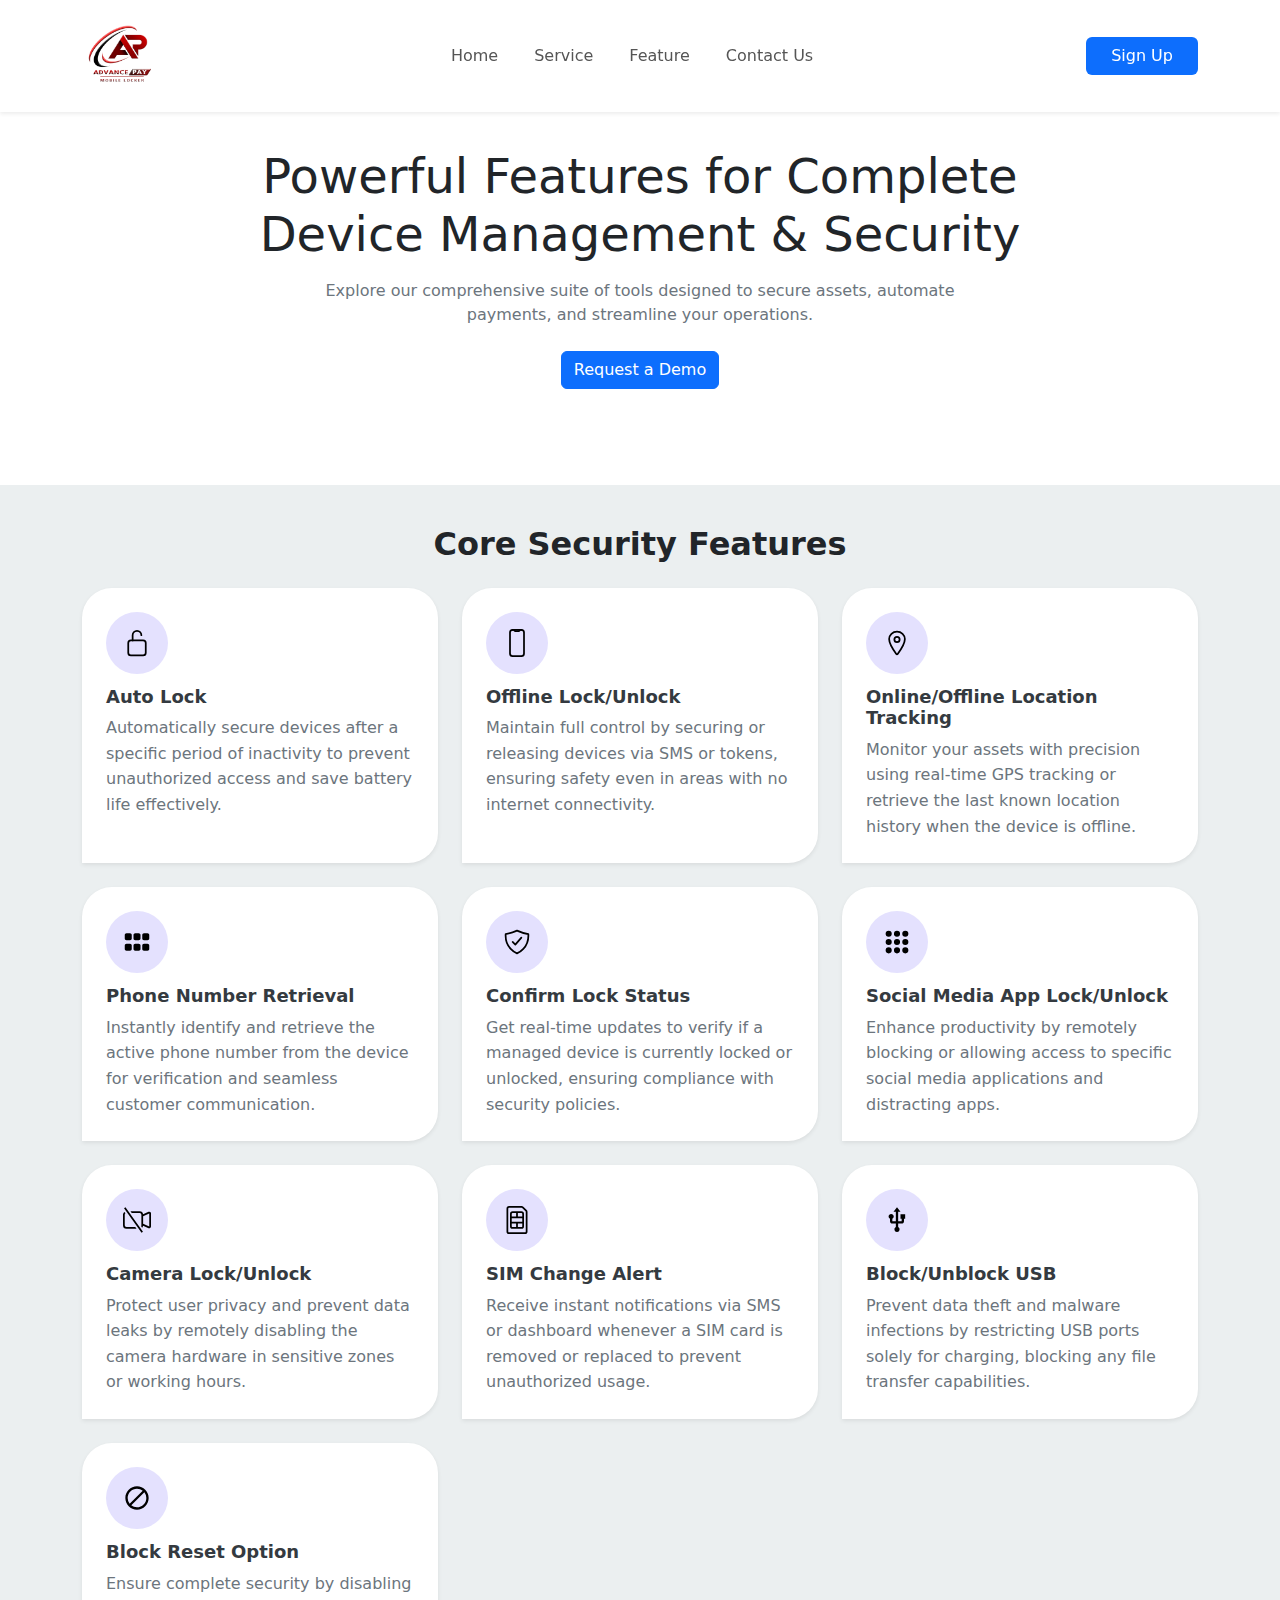
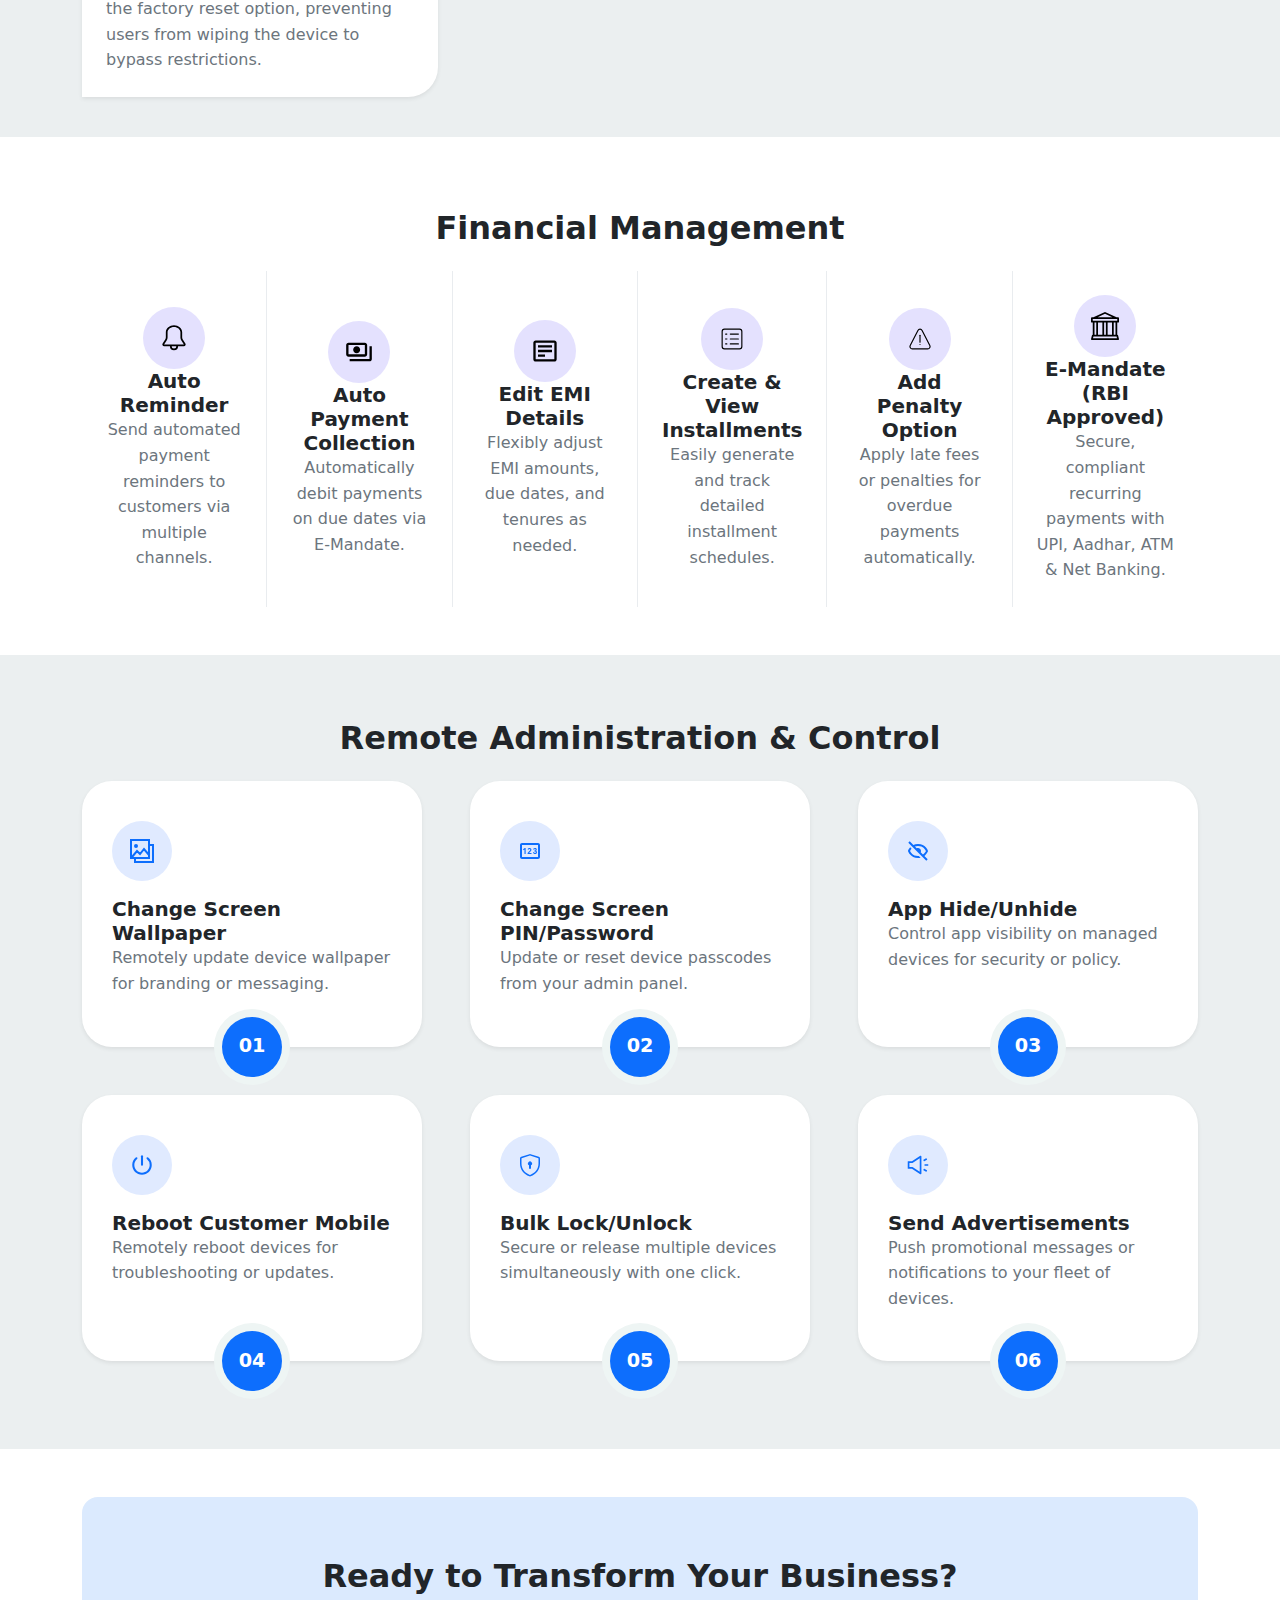
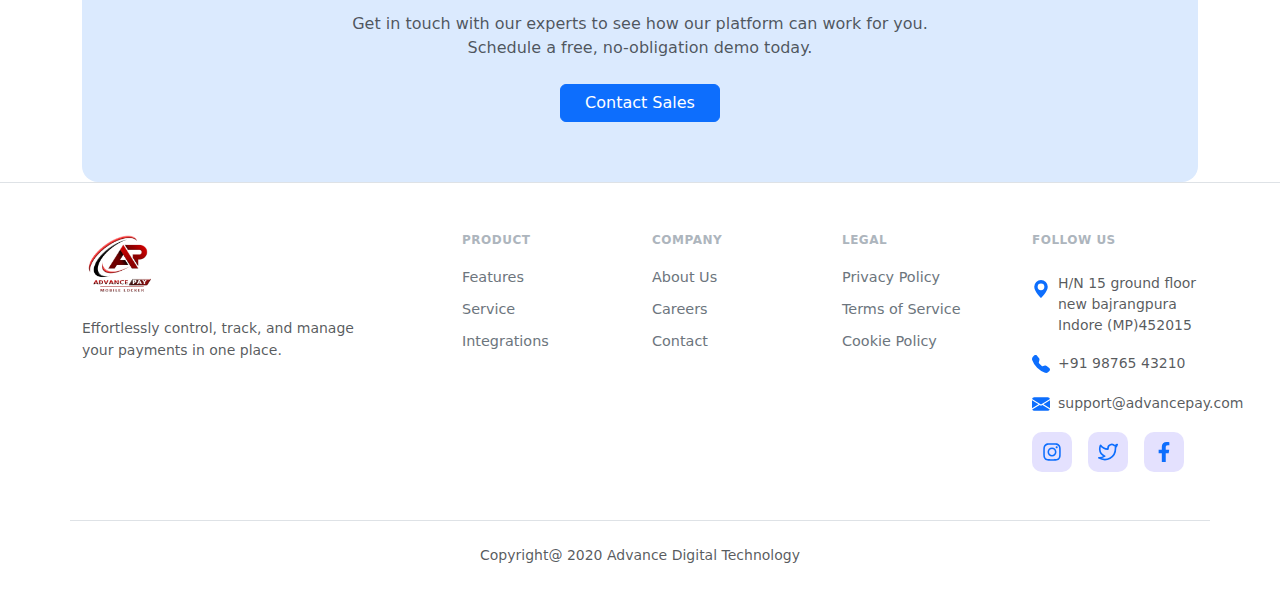
<file: feature.html>
<!DOCTYPE html>
<html lang="en">

<head>
    <meta charset="UTF-8" />
    <meta name="viewport" content="width=device-width, initial-scale=1.0" />
    <title>Advance Pay - Premium Mobile Locker & E-Mandate Solutions</title>
    <link rel="stylesheet" href="style.css" />
    <link href="https://cdn.jsdelivr.net/npm/bootstrap@5.3.0/dist/css/bootstrap.min.css" rel="stylesheet">
    <!-- Bootstrap Icons -->
    <link rel="stylesheet" href="https://cdn.jsdelivr.net/npm/bootstrap-icons@1.10.5/font/bootstrap-icons.css">
    <!-- Google Fonts (Inter) -->
    <link href="https://fonts.googleapis.com/css2?family=Inter:wght@400;500;600;700;800&display=swap" rel="stylesheet">


</head>

<body>


    <!-- Navigation Bar -->
   <nav class="navbar navbar-expand-lg bg-white fixed-top py-3 shadow-sm">
        <div class="container">
            <!-- Logo -->
            <a class="navbar-brand text-dark" href="#">
                <img src="img/advance_pay_logo.png" alt="" style="height: 70px; width: 80px;">
            </a>

            <!-- Mobile Toggle Button -->
            <button class="navbar-toggler" type="button" data-bs-toggle="collapse" data-bs-target="#navbarNav">
                <span class="navbar-toggler-icon"></span>
            </button>

            <!-- Links & Button -->
            <div class="collapse navbar-collapse" id="navbarNav">
                <!-- Centered Links -->
                <ul class="navbar-nav mx-auto">
                    <li class="nav-item"><a class="nav-link" href="index.html">Home</a></li>
                    <li class="nav-item"><a class="nav-link" href="service.html">Service</a></li>
                    <li class="nav-item"><a class="nav-link" href="feature.html">Feature</a></li>
                    <!-- <li class="nav-item"><a class="nav-link" href="#">Pricing</a></li> -->
                    <li class="nav-item"><a class="nav-link" href="contactus.html">Contact Us</a></li>
                </ul>

                <!-- Sign Up Button (Right) -->
                <div>
                    <a href="#" class="btn navbtn text-white px-4">Sign Up</a>
                </div>
            </div>
        </div>
    </nav>

    <div class="container py-5 " style="margin-top: 100px;">

        <!-- 1. Hero Header -->
        <div class="text-center mb-5">
            <h1 class="display-5 featurehero-title mb-3">Powerful Features for Complete<br>Device Management & Security
            </h1>
            <p class="featurehero-subtitle mb-4">
                Explore our comprehensive suite of tools designed to secure assets, automate payments, and streamline
                your operations.
            </p>
            <button class="btn btn-primary rounded-2">Request a Demo</button>
        </div>
    </div>


    <!-- 3. Core Security Features Section -->
    <div class="mb-5 coresecurity-features">


        <div class="container">
            <h3 class="text-center fs-2 fw-bold mb-4 text-dark">Core Security Features</h3>
            <div class="row row-cols-1 row-cols-md-2 row-cols-lg-3 g-4">
                <!-- Card 1 -->
                <div class="col">
                    <div class="feature-card shadow-sm">
                        <div
                            class="icon-hover-effect position-relative d-flex justify-content-center align-items-center rounded-circle ">
                            <svg stroke="currentColor" fill="currentColor" stroke-width="0" viewBox="0 0 512 512"
                                height="1em" width="1em" xmlns="http://www.w3.org/2000/svg">
                                <path fill="none" stroke-linecap="round" stroke-linejoin="round" stroke-width="32"
                                    d="M336 112a80 80 0 0 0-160 0v96"></path>
                                <rect width="320" height="272" x="96" y="208" fill="none" stroke-linecap="round"
                                    stroke-linejoin="round" stroke-width="32" rx="48" ry="48"></rect>
                            </svg>
                        </div>
                        <h5 class="core-card-title">Auto Lock</h5>
                        <p class="card-desc">Automatically secure devices after a specific period of inactivity to
                            prevent unauthorized access and save battery life effectively.</p>
                    </div>
                </div>
                <!-- Card 2 -->
                <div class="col">
                    <div class="feature-card shadow-sm">
                        <div
                            class="icon-hover-effect position-relative d-flex justify-content-center align-items-center rounded-circle ">
                            <svg stroke="currentColor" fill="currentColor" stroke-width="0" viewBox="0 0 512 512"
                                height="1em" width="1em" xmlns="http://www.w3.org/2000/svg">
                                <rect width="256" height="480" x="128" y="16" fill="none" stroke-linecap="round"
                                    stroke-linejoin="round" stroke-width="32" rx="48" ry="48"></rect>
                                <path fill="none" stroke-linecap="round" stroke-linejoin="round" stroke-width="32"
                                    d="M176 16h24a8 8 0 0 1 8 8h0a16 16 0 0 0 16 16h64a16 16 0 0 0 16-16h0a8 8 0 0 1 8-8h24">
                                </path>
                            </svg>
                        </div>
                        <h5 class="core-card-title">Offline Lock/Unlock</h5>
                        <p class="card-desc">Maintain full control by securing or releasing devices via SMS or tokens,
                            ensuring safety even in areas with no internet connectivity.</p>
                    </div>
                </div>
                <!-- Card 3 -->
                <div class="col">
                    <div class="feature-card shadow-sm">
                        <div
                            class="icon-hover-effect position-relative d-flex justify-content-center align-items-center rounded-circle ">
                            <svg stroke="currentColor" fill="currentColor" stroke-width="0" viewBox="0 0 512 512"
                                height="1em" width="1em" xmlns="http://www.w3.org/2000/svg">
                                <path fill="none" stroke-linecap="round" stroke-linejoin="round" stroke-width="32"
                                    d="M256 48c-79.5 0-144 61.39-144 137 0 87 96 224.87 131.25 272.49a15.77 15.77 0 0 0 25.5 0C304 409.89 400 272.07 400 185c0-75.61-64.5-137-144-137z">
                                </path>
                                <circle cx="256" cy="192" r="48" fill="none" stroke-linecap="round"
                                    stroke-linejoin="round" stroke-width="32"></circle>
                            </svg>
                        </div>
                        <h5 class="core-card-title">Online/Offline Location Tracking</h5>
                        <p class="card-desc">Monitor your assets with precision using real-time GPS tracking or retrieve
                            the last known location history when the device is offline.</p>
                    </div>
                </div>
                <!-- Card 4 -->
                <div class="col">
                    <div class="feature-card shadow-sm">
                        <div
                            class="icon-hover-effect position-relative d-flex justify-content-center align-items-center rounded-circle ">
                            <svg stroke="currentColor" fill="currentColor" stroke-width="0" viewBox="0 0 448 512"
                                height="1em" width="1em" xmlns="http://www.w3.org/2000/svg">
                                <path
                                    d="M96 288H32c-17.67 0-32 14.33-32 32v64c0 17.67 14.33 32 32 32h64c17.67 0 32-14.33 32-32v-64c0-17.67-14.33-32-32-32zm160 0h-64c-17.67 0-32 14.33-32 32v64c0 17.67 14.33 32 32 32h64c17.67 0 32-14.33 32-32v-64c0-17.67-14.33-32-32-32zm160 0h-64c-17.67 0-32 14.33-32 32v64c0 17.67 14.33 32 32 32h64c17.67 0 32-14.33 32-32v-64c0-17.67-14.33-32-32-32zM96 96H32c-17.67 0-32 14.33-32 32v64c0 17.67 14.33 32 32 32h64c17.67 0 32-14.33 32-32v-64c0-17.67-14.33-32-32-32zm160 0h-64c-17.67 0-32 14.33-32 32v64c0 17.67 14.33 32 32 32h64c17.67 0 32-14.33 32-32v-64c0-17.67-14.33-32-32-32zm160 0h-64c-17.67 0-32 14.33-32 32v64c0 17.67 14.33 32 32 32h64c17.67 0 32-14.33 32-32v-64c0-17.67-14.33-32-32-32z">
                                </path>
                            </svg>
                        </div>
                        <h5 class="core-card-title">Phone Number Retrieval</h5>
                        <p class="card-desc">Instantly identify and retrieve the active phone number from the device for
                            verification and seamless customer communication.</p>
                    </div>
                </div>
                <!-- Card 5 -->
                <div class="col">
                    <div class="feature-card shadow-sm">
                        <div
                            class="icon-hover-effect position-relative d-flex justify-content-center align-items-center rounded-circle ">
                            <svg stroke="currentColor" fill="currentColor" stroke-width="0" viewBox="0 0 512 512"
                                height="1em" width="1em" xmlns="http://www.w3.org/2000/svg">
                                <path fill="none" stroke-linecap="round" stroke-linejoin="round" stroke-width="32"
                                    d="M336 176 225.2 304 176 255.8"></path>
                                <path fill="none" stroke-linecap="round" stroke-linejoin="round" stroke-width="32"
                                    d="M463.1 112.37C373.68 96.33 336.71 84.45 256 48c-80.71 36.45-117.68 48.33-207.1 64.37C32.7 369.13 240.58 457.79 256 464c15.42-6.21 223.3-94.87 207.1-351.63z">
                                </path>
                            </svg>
                        </div>
                        <h5 class="core-card-title">Confirm Lock Status</h5>
                        <p class="card-desc">Get real-time updates to verify if a managed device is currently locked or
                            unlocked, ensuring compliance with security policies.</p>
                    </div>
                </div>
                <!-- Card 6 -->
                <div class="col">
                    <div class="feature-card shadow-sm">
                        <div
                            class="icon-hover-effect position-relative d-flex justify-content-center align-items-center rounded-circle ">
                            <svg stroke="currentColor" fill="currentColor" stroke-width="0" viewBox="0 0 512 512"
                                height="1em" width="1em" xmlns="http://www.w3.org/2000/svg">
                                <path
                                    d="M104 160a56 56 0 1 1 56-56 56.06 56.06 0 0 1-56 56zm152 0a56 56 0 1 1 56-56 56.06 56.06 0 0 1-56 56zm152 0a56 56 0 1 1 56-56 56.06 56.06 0 0 1-56 56zM104 312a56 56 0 1 1 56-56 56.06 56.06 0 0 1-56 56zm152 0a56 56 0 1 1 56-56 56.06 56.06 0 0 1-56 56zm152 0a56 56 0 1 1 56-56 56.06 56.06 0 0 1-56 56zM104 464a56 56 0 1 1 56-56 56.06 56.06 0 0 1-56 56zm152 0a56 56 0 1 1 56-56 56.06 56.06 0 0 1-56 56zm152 0a56 56 0 1 1 56-56 56.06 56.06 0 0 1-56 56z">
                                </path>
                            </svg>
                        </div>
                        <h5 class="core-card-title">Social Media App Lock/Unlock</h5>
                        <p class="card-desc">Enhance productivity by remotely blocking or allowing access to specific
                            social media applications and distracting apps.</p>
                    </div>
                </div>
                <!-- Card 7 -->
                <div class="col">
                    <div class="feature-card shadow-sm">
                        <div
                            class="icon-hover-effect position-relative d-flex justify-content-center align-items-center rounded-circle ">
                            <svg stroke="currentColor" fill="currentColor" stroke-width="0" viewBox="0 0 16 16"
                                height="1em" width="1em" xmlns="http://www.w3.org/2000/svg">
                                <path fill-rule="evenodd"
                                    d="M10.961 12.365a2 2 0 0 0 .522-1.103l3.11 1.382A1 1 0 0 0 16 11.731V4.269a1 1 0 0 0-1.406-.913l-3.111 1.382A2 2 0 0 0 9.5 3H4.272l.714 1H9.5a1 1 0 0 1 1 1v6a1 1 0 0 1-.144.518zM1.428 4.18A1 1 0 0 0 1 5v6a1 1 0 0 0 1 1h5.014l.714 1H2a2 2 0 0 1-2-2V5c0-.675.334-1.272.847-1.634zM15 11.73l-3.5-1.555v-4.35L15 4.269zm-4.407 3.56-10-14 .814-.58 10 14z">
                                </path>
                            </svg>
                        </div>
                        <h5 class="core-card-title">Camera Lock/Unlock</h5>
                        <p class="card-desc">Protect user privacy and prevent data leaks by remotely disabling the
                            camera hardware in sensitive zones or working hours.</p>
                    </div>
                </div>
                <!-- Card 8 -->
                <div class="col">
                    <div class="feature-card shadow-sm">
                        <div
                            class="icon-hover-effect position-relative d-flex justify-content-center align-items-center rounded-circle ">
                            <svg stroke="currentColor" fill="currentColor" stroke-width="0" viewBox="0 0 16 16"
                                height="1em" width="1em" xmlns="http://www.w3.org/2000/svg">
                                <path
                                    d="M2 1.5A1.5 1.5 0 0 1 3.5 0h7.086a1.5 1.5 0 0 1 1.06.44l1.915 1.914A1.5 1.5 0 0 1 14 3.414V14.5a1.5 1.5 0 0 1-1.5 1.5h-9A1.5 1.5 0 0 1 2 14.5zM3.5 1a.5.5 0 0 0-.5.5v13a.5.5 0 0 0 .5.5h9a.5.5 0 0 0 .5-.5V3.414a.5.5 0 0 0-.146-.353l-1.915-1.915A.5.5 0 0 0 10.586 1z">
                                </path>
                                <path
                                    d="M5.5 4a.5.5 0 0 0-.5.5V6h2.5V4zm3 0v2H11V4.5a.5.5 0 0 0-.5-.5zM11 7H5v2h6zm0 3H8.5v2h2a.5.5 0 0 0 .5-.5zm-3.5 2v-2H5v1.5a.5.5 0 0 0 .5.5zM4 4.5A1.5 1.5 0 0 1 5.5 3h5A1.5 1.5 0 0 1 12 4.5v7a1.5 1.5 0 0 1-1.5 1.5h-5A1.5 1.5 0 0 1 4 11.5z">
                                </path>
                            </svg>
                        </div>
                        <h5 class="core-card-title">SIM Change Alert</h5>
                        <p class="card-desc">Receive instant notifications via SMS or dashboard whenever a SIM card is
                            removed or replaced to prevent unauthorized usage.</p>
                    </div>
                </div>
                <!-- Card 9 -->
                <div class="col">
                    <div class="feature-card shadow-sm">
                        <div
                            class="icon-hover-effect position-relative d-flex justify-content-center align-items-center rounded-circle ">
                            <svg stroke="currentColor" fill="currentColor" stroke-width="0" viewBox="0 0 24 24"
                                height="1em" width="1em" xmlns="http://www.w3.org/2000/svg">
                                <path fill="none" d="M0 0h24v24H0V0z"></path>
                                <path
                                    d="M15 7v4h1v2h-3V5h2l-3-4-3 4h2v8H8v-2.07c.7-.37 1.2-1.08 1.2-1.93 0-1.21-.99-2.2-2.2-2.2S4.8 7.79 4.8 9c0 .85.5 1.56 1.2 1.93V13c0 1.11.89 2 2 2h3v3.05c-.71.37-1.2 1.1-1.2 1.95a2.2 2.2 0 0 0 4.4 0c0-.85-.49-1.58-1.2-1.95V15h3c1.11 0 2-.89 2-2v-2h1V7h-4z">
                                </path>
                            </svg>
                        </div>
                        <h5 class="core-card-title">Block/Unblock USB</h5>
                        <p class="card-desc">Prevent data theft and malware infections by restricting USB ports solely
                            for charging, blocking any file transfer capabilities.</p>
                    </div>
                </div>
                <!-- Card 10 -->
                <div class="col">
                    <div class="feature-card shadow-sm">
                        <div
                            class="icon-hover-effect position-relative d-flex justify-content-center align-items-center rounded-circle ">
                            <svg stroke="currentColor" fill="currentColor" stroke-width="0" viewBox="0 0 24 24"
                                height="1em" width="1em" xmlns="http://www.w3.org/2000/svg">
                                <path fill="none" d="M0 0h24v24H0z"></path>
                                <path
                                    d="M12 2C6.48 2 2 6.48 2 12s4.48 10 10 10 10-4.48 10-10S17.52 2 12 2zM4 12c0-4.42 3.58-8 8-8 1.85 0 3.55.63 4.9 1.69L5.69 16.9A7.902 7.902 0 0 1 4 12zm8 8c-1.85 0-3.55-.63-4.9-1.69L18.31 7.1A7.902 7.902 0 0 1 20 12c0 4.42-3.58 8-8 8z">
                                </path>
                            </svg>
                        </div>
                        <h5 class="core-card-title">Block Reset Option</h5>
                        <p class="card-desc fw-medium">Ensure complete security by disabling the factory reset option,
                            preventing
                            users from wiping the device to bypass restrictions.</p>
                    </div>
                </div>
            </div>
        </div>
    </div>

    <div class="container">
        <section class="mb-5 pt-4">
            <h3 class="text-center fs-2 fw-bold mb-4 text-dark">Financial Management</h3>

            <div class="d-flex flex-wrap justify-content-center ">
                <div class="col">
                    <div class="financial-card ">
                        <div
                            class="icon-hover-effect position-relative d-flex justify-content-center align-items-center rounded-circle ">
                            <svg stroke="currentColor" fill="currentColor" stroke-width="0" viewBox="0 0 24 24"
                                height="1em" width="1em" xmlns="http://www.w3.org/2000/svg">
                                <path
                                    d="M12 1c3.681 0 7 2.565 7 6v4.539c0 .642.189 1.269.545 1.803l2.2 3.298A1.517 1.517 0 0 1 20.482 19H15.5a3.5 3.5 0 1 1-7 0H3.519a1.518 1.518 0 0 1-1.265-2.359l2.2-3.299A3.25 3.25 0 0 0 5 11.539V7c0-3.435 3.318-6 7-6ZM6.5 7v4.539a4.75 4.75 0 0 1-.797 2.635l-2.2 3.298-.003.01.001.007.004.006.006.004.007.001h16.964l.007-.001.006-.004.004-.006.001-.006a.017.017 0 0 0-.003-.01l-2.199-3.299a4.753 4.753 0 0 1-.798-2.635V7c0-2.364-2.383-4.5-5.5-4.5S6.5 4.636 6.5 7ZM14 19h-4a2 2 0 1 0 4 0Z">
                                </path>
                            </svg>
                        </div>
                        <h5 class="card-title">Auto Reminder</h5>
                        <p class="card-desc">Send automated payment reminders to customers via multiple channels.</p>
                    </div>
                </div>
                <div class="col">
                    <div class="financial-card">
                        <div
                            class="icon-hover-effect position-relative d-flex justify-content-center align-items-center rounded-circle ">
                            <svg stroke="currentColor" fill="currentColor" stroke-width="0" viewBox="0 0 24 24"
                                height="1em" width="1em" xmlns="http://www.w3.org/2000/svg">
                                <path fill="none" d="M0 0h24v24H0z"></path>
                                <path
                                    d="M19 14V6c0-1.1-.9-2-2-2H3c-1.1 0-2 .9-2 2v8c0 1.1.9 2 2 2h14c1.1 0 2-.9 2-2zm-2 0H3V6h14v8zm-7-7c-1.66 0-3 1.34-3 3s1.34 3 3 3 3-1.34 3-3-1.34-3-3-3zm13 0v11c0 1.1-.9 2-2 2H4v-2h17V7h2z">
                                </path>
                            </svg>
                        </div>
                        <h5 class="card-title">Auto Payment Collection</h5>
                        <p class="card-desc">Automatically debit payments on due dates via E-Mandate.</p>
                    </div>
                </div>
                <div class="col">
                    <div class="financial-card ">
                        <div
                            class="icon-hover-effect position-relative d-flex justify-content-center align-items-center rounded-circle ">
                            <svg stroke="currentColor" fill="currentColor" stroke-width="0" viewBox="0 0 24 24"
                                height="1em" width="1em" xmlns="http://www.w3.org/2000/svg">
                                <path
                                    d="M20 3H4c-1.103 0-2 .897-2 2v14c0 1.103.897 2 2 2h16c1.103 0 2-.897 2-2V5c0-1.103-.897-2-2-2zM4 19V5h16l.002 14H4z">
                                </path>
                                <path d="M6 7h12v2H6zm0 4h12v2H6zm0 4h6v2H6z"></path>
                            </svg>
                        </div>
                        <h5 class="card-title">Edit EMI Details</h5>
                        <p class="card-desc">Flexibly adjust EMI amounts, due dates, and tenures as needed.</p>
                    </div>
                </div>
                <div class="col">
                    <div class="financial-card ">
                        <div
                            class="icon-hover-effect position-relative d-flex justify-content-center align-items-center rounded-circle ">
                            <svg stroke="currentColor" fill="currentColor" stroke-width="0" viewBox="0 0 24 24"
                                height="1em" width="1em" xmlns="http://www.w3.org/2000/svg">
                                <g id="View_List">
                                    <g>
                                        <path
                                            d="M18.436,20.937H5.562a2.5,2.5,0,0,1-2.5-2.5V5.563a2.5,2.5,0,0,1,2.5-2.5H18.436a2.5,2.5,0,0,1,2.5,2.5V18.437A2.5,2.5,0,0,1,18.436,20.937ZM5.562,4.063a1.5,1.5,0,0,0-1.5,1.5V18.437a1.5,1.5,0,0,0,1.5,1.5H18.436a1.5,1.5,0,0,0,1.5-1.5V5.563a1.5,1.5,0,0,0-1.5-1.5Z">
                                        </path>
                                        <path
                                            d="M6.544,8.283h0a.519.519,0,0,1-.353-.147.5.5,0,0,1,0-.707.512.512,0,0,1,.353-.146H7.55a.516.516,0,0,1,.353.146.5.5,0,0,1,.147.354.5.5,0,0,1-.5.5Z">
                                        </path>
                                        <path
                                            d="M6.544,12.5h0a.523.523,0,0,1-.353-.146.5.5,0,0,1,0-.708.516.516,0,0,1,.353-.146H7.55a.521.521,0,0,1,.353.146.5.5,0,0,1,0,.708.516.516,0,0,1-.353.146Z">
                                        </path>
                                        <path
                                            d="M6.544,16.72h0a.519.519,0,0,1-.353-.147.5.5,0,0,1,0-.707.516.516,0,0,1,.353-.146H7.55a.516.516,0,0,1,.353.146.5.5,0,0,1,.147.354.5.5,0,0,1-.5.5Z">
                                        </path>
                                        <path d="M10.554,8.281h0a.5.5,0,0,1,0-1h6.9a.5.5,0,0,1,0,1Z"></path>
                                        <path d="M10.554,12.5h0a.5.5,0,0,1,0-1h6.9a.5.5,0,0,1,0,1Z"></path>
                                        <path d="M10.554,16.718h0a.5.5,0,0,1,0-1h6.9a.5.5,0,0,1,0,1Z"></path>
                                    </g>
                                </g>
                            </svg>
                        </div>
                        <h5 class="card-title">Create & View Installments</h5>
                        <p class="card-desc">Easily generate and track detailed installment schedules.</p>
                    </div>
                </div>
                <div class="col">
                    <div class="financial-card ">
                        <div
                            class="icon-hover-effect position-relative d-flex justify-content-center align-items-center rounded-circle ">
                            <svg stroke="currentColor" fill="currentColor" stroke-width="0" viewBox="0 0 24 24"
                                height="1em" width="1em" xmlns="http://www.w3.org/2000/svg">
                                <g id="Warning">
                                    <g>
                                        <g>
                                            <path d="M12.5,8.752a.5.5,0,0,0-1,0h0v6a.5.5,0,0,0,1,0Z"></path>
                                            <circle cx="11.999" cy="16.736" r="0.5"></circle>
                                        </g>
                                        <path
                                            d="M18.642,20.934H5.385A2.5,2.5,0,0,1,3.163,17.29L9.792,4.421a2.5,2.5,0,0,1,4.444,0L20.865,17.29a2.5,2.5,0,0,1-2.223,3.644ZM12.014,4.065a1.478,1.478,0,0,0-1.334.814L4.052,17.748a1.5,1.5,0,0,0,1.333,2.186H18.642a1.5,1.5,0,0,0,1.334-2.186L13.348,4.879A1.478,1.478,0,0,0,12.014,4.065Z">
                                        </path>
                                    </g>
                                </g>
                            </svg>
                        </div>
                        <h5 class="card-title">Add Penalty Option</h5>
                        <p class="card-desc">Apply late fees or penalties for overdue payments automatically.</p>
                    </div>
                </div>
                <div class="col">
                    <div class="financial-card border-0">
                        <div
                            class="icon-hover-effect position-relative d-flex justify-content-center align-items-center rounded-circle ">
                            <svg stroke="currentColor" fill="currentColor" stroke-width="0" viewBox="0 0 16 16"
                                height="1em" width="1em" xmlns="http://www.w3.org/2000/svg">
                                <path
                                    d="m8 0 6.61 3h.89a.5.5 0 0 1 .5.5v2a.5.5 0 0 1-.5.5H15v7a.5.5 0 0 1 .485.38l.5 2a.498.498 0 0 1-.485.62H.5a.498.498 0 0 1-.485-.62l.5-2A.5.5 0 0 1 1 13V6H.5a.5.5 0 0 1-.5-.5v-2A.5.5 0 0 1 .5 3h.89zM3.777 3h8.447L8 1zM2 6v7h1V6zm2 0v7h2.5V6zm3.5 0v7h1V6zm2 0v7H12V6zM13 6v7h1V6zm2-1V4H1v1zm-.39 9H1.39l-.25 1h13.72z">
                                </path>
                            </svg>
                        </div>
                        <h5 class="card-title">E-Mandate (RBI Approved)</h5>
                        <p class="card-desc">Secure, compliant recurring payments with UPI, Aadhar, ATM & Net Banking.
                        </p>
                    </div>
                </div>
            </div>
        </section>
    </div>

    <section class="coresecurity-features">
        <div class="mb-5 container pt-4">
            <h3 class="text-center fs-2 fw-bold mb-4 text-dark">Remote Administration & Control</h3>

            <div class="row row-cols-1 row-cols-md-2 row-cols-lg-3 g-5">
                <div class="col">
                    <div class="remote-card shadow-sm text-start">
                        <div class="icon-wrapper mb-3">
                           <svg stroke="currentColor" fill="currentColor" stroke-width="0" viewBox="0 0 24 24" height="1em" width="1em" xmlns="http://www.w3.org/2000/svg"><path fill="none" stroke-width="2" d="M1,1 L19,1 L19,19 L1,19 L1,1 Z M5,19 L5,23 L23,23 L23,5.97061363 L18.9998921,5.97061363 M6,8 C6.55228475,8 7,7.55228475 7,7 C7,6.44771525 6.55228475,6 6,6 C5.44771525,6 5,6.44771525 5,7 C5,7.55228475 5.44771525,8 6,8 Z M2,18 L7,12 L10,15 L14,10 L19,16"></path></svg>
                        </div>

                        <h5 class="card-title">Change Screen Wallpaper</h5>
                        <p class="card-desc">Remotely update device wallpaper for branding or messaging.</p>

                        <div class="step-number">
                            01
                        </div>
                    </div>
                </div>
                <div class="col">
                    <div class="remote-card shadow-sm text-start">
                        <div class="icon-wrapper mb-3">
                       <svg stroke="currentColor" fill="currentColor" stroke-width="0" viewBox="0 0 24 24" height="1em" width="1em" xmlns="http://www.w3.org/2000/svg"><path fill="none" d="M0 0h24v24H0V0z"></path><path d="M20 4H4c-1.1 0-2 .9-2 2v12c0 1.1.9 2 2 2h16c1.1 0 2-.9 2-2V6c0-1.1-.9-2-2-2zm0 14H4V6h16v12z"></path><path d="M6.49 10.5V15h1.15V9h-.87l-1.76 1.27.58.89zM11.47 10.05c.5 0 .81.32.81.72 0 .37-.14.64-.54 1.06-.36.38-1.06 1.08-2.13 2.15V15h3.89v-.99h-2.37l-.03-.05c.68-.68 1.15-1.14 1.4-1.39.61-.6.92-1.22.92-1.86 0-.24-.05-1.04-.91-1.48-.47-.23-1.26-.36-1.95-.03-.82.39-.99 1.13-1 1.15l1.01.42c.1-.33.38-.72.9-.72zM16.99 13.94c-.83 0-.99-.76-1.02-.86l-1.03.41c.45 1.59 2.01 1.51 2.05 1.51 1.2 0 1.68-.72 1.76-.85.32-.49.36-1.24-.01-1.76-.17-.24-.4-.41-.68-.52v-.07c.2-.1.37-.26.52-.48.26-.41.31-1.07-.02-1.57-.08-.11-.53-.75-1.62-.75-1.26 0-1.74.9-1.85 1.24l.99.41c.11-.32.35-.64.85-.64.44 0 .75.26.75.65 0 .58-.55.72-.88.72h-.46v1h.5c.56 0 1.04.24 1.04.79 0 .49-.48.77-.89.77z"></path></svg>
                        </div>
                        <h5 class="card-title">Change Screen PIN/Password</h5>
                        <p class="card-desc">Update or reset device passcodes from your admin panel.</p>
                         <div class="step-number">
                            02
                        </div>
                    </div>
                </div>
                <div class="col">
                    <div class="remote-card shadow-sm text-start">
                        <div class="icon-wrapper mb-3">
                       <svg stroke="currentColor" fill="currentColor" stroke-width="0" viewBox="0 0 24 24" height="1em" width="1em" xmlns="http://www.w3.org/2000/svg"><path d="M12 19c.946 0 1.81-.103 2.598-.281l-1.757-1.757c-.273.021-.55.038-.841.038-5.351 0-7.424-3.846-7.926-5a8.642 8.642 0 0 1 1.508-2.297L4.184 8.305c-1.538 1.667-2.121 3.346-2.132 3.379a.994.994 0 0 0 0 .633C2.073 12.383 4.367 19 12 19zm0-14c-1.837 0-3.346.396-4.604.981L3.707 2.293 2.293 3.707l18 18 1.414-1.414-3.319-3.319c2.614-1.951 3.547-4.615 3.561-4.657a.994.994 0 0 0 0-.633C21.927 11.617 19.633 5 12 5zm4.972 10.558-2.28-2.28c.19-.39.308-.819.308-1.278 0-1.641-1.359-3-3-3-.459 0-.888.118-1.277.309L8.915 7.501A9.26 9.26 0 0 1 12 7c5.351 0 7.424 3.846 7.926 5-.302.692-1.166 2.342-2.954 3.558z"></path></svg>
                        </div>
                        <h5 class="card-title">App Hide/Unhide</h5>
                        <p class="card-desc">Control app visibility on managed devices for security or policy.</p>
                         <div class="step-number">
                            03
                        </div>
                    </div>
                </div>
                <div class="col">
                    <div class="remote-card shadow-sm text-start">
                        <div class="icon-wrapper mb-3">
                        <svg stroke="currentColor" fill="currentColor" stroke-width="0" viewBox="0 0 512 512" height="1em" width="1em" xmlns="http://www.w3.org/2000/svg"><path d="M256 464c-114.69 0-208-93.47-208-208.35 0-62.45 27.25-121 74.76-160.55a22 22 0 1 1 28.17 33.8C113.48 160.1 92 206.3 92 255.65 92 346.27 165.57 420 256 420s164-73.73 164-164.35A164 164 0 0 0 360.17 129a22 22 0 1 1 28-33.92A207.88 207.88 0 0 1 464 255.65C464 370.53 370.69 464 256 464z"></path><path d="M256 272a22 22 0 0 1-22-22V70a22 22 0 0 1 44 0v180a22 22 0 0 1-22 22z"></path></svg>
                        </div>
                        <h5 class="card-title">Reboot Customer Mobile</h5>
                        <p class="card-desc">Remotely reboot devices for troubleshooting or updates.</p>
                         <div class="step-number">
                            04
                        </div>
                    </div>
                </div>
                <div class="col">
                    <div class="remote-card shadow-sm text-start">
                        <div class="icon-wrapper mb-3">
                       <svg stroke="currentColor" fill="currentColor" stroke-width="0" viewBox="0 0 24 24" height="1em" width="1em" xmlns="http://www.w3.org/2000/svg"><path d="M11.46 1.137a1.748 1.748 0 0 1 1.08 0l8.25 2.675A1.75 1.75 0 0 1 22 5.476V10.5c0 6.19-3.77 10.705-9.401 12.83a1.704 1.704 0 0 1-1.198 0C5.771 21.204 2 16.69 2 10.5V5.476c0-.76.49-1.43 1.21-1.664Zm.617 1.426a.253.253 0 0 0-.154 0L3.673 5.24a.25.25 0 0 0-.173.237V10.5c0 5.461 3.28 9.483 8.43 11.426a.199.199 0 0 0 .14 0c5.15-1.943 8.43-5.965 8.43-11.426V5.476a.25.25 0 0 0-.173-.237ZM13 12.232V15a1 1 0 0 1-2 0v-2.768a2 2 0 1 1 2 0Z"></path></svg>
                        </div>
                        <h5 class="card-title">Bulk Lock/Unlock</h5>
                        <p class="card-desc">Secure or release multiple devices simultaneously with one click.</p>
                         <div class="step-number">
                            05
                        </div>
                    </div>
                </div>
                <div class="col">
                    <div class="remote-card shadow-sm text-start">
                        <div class="icon-wrapper mb-3">
                       <svg stroke="currentColor" fill="currentColor" stroke-width="0" viewBox="0 0 1024 1024" height="1em" width="1em" xmlns="http://www.w3.org/2000/svg"><path d="M625.9 115c-5.9 0-11.9 1.6-17.4 5.3L254 352H90c-8.8 0-16 7.2-16 16v288c0 8.8 7.2 16 16 16h164l354.5 231.7c5.5 3.6 11.6 5.3 17.4 5.3 16.7 0 32.1-13.3 32.1-32.1V147.1c0-18.8-15.4-32.1-32.1-32.1zM586 803L293.4 611.7l-18-11.7H146V424h129.4l17.9-11.7L586 221v582zm348-327H806c-8.8 0-16 7.2-16 16v40c0 8.8 7.2 16 16 16h128c8.8 0 16-7.2 16-16v-40c0-8.8-7.2-16-16-16zm-41.9 261.8l-110.3-63.7a15.9 15.9 0 0 0-21.7 5.9l-19.9 34.5c-4.4 7.6-1.8 17.4 5.8 21.8L856.3 800a15.9 15.9 0 0 0 21.7-5.9l19.9-34.5c4.4-7.6 1.7-17.4-5.8-21.8zM760 344a15.9 15.9 0 0 0 21.7 5.9L892 286.2c7.6-4.4 10.2-14.2 5.8-21.8L878 230a15.9 15.9 0 0 0-21.7-5.9L746 287.8a15.99 15.99 0 0 0-5.8 21.8L760 344z"></path></svg>
                        </div>
                        <h5 class="card-title">Send Advertisements</h5>
                        <p class="card-desc">Push promotional messages or notifications to your fleet of devices.</p>
                         <div class="step-number">
                            06
                        </div>
                    </div>
                </div>
            </div>
        </div>
    </section>
    <!-- 6. Bottom CTA -->
    <div class="container">
        <div class="cta-box mt-5">
            <h2 class="fw-bold mb-3">Ready to Transform Your Business?</h2>
            <p class="mb-4 text-muted mx-auto" style="max-width: 600px;">
                Get in touch with our experts to see how our platform can work for you. Schedule a free, no-obligation
                demo today.
            </p>
            <button class="btn btn-primary rounded-2 px-4">Contact Sales</button>
        </div>
    </div>


<footer class="bg-white pt-5 pb-4 border-top">
    <div class="container">
        <div class="row">

            <!-- 1. Logo, Description & CONTACT INFO (Updated) -->
            <div class="col-lg-4 col-md-12 mb-4 mb-lg-0">
                <div class="d-flex align-items-center mb-3">
                    <img src="img/advance_pay_logo.png" alt="" style="height: 70px; width: 80px;" />
                </div>
                <p class="text-muted small" style="max-width: 300px; line-height: 1.6;">
                    Effortlessly control, track, and manage your payments in one place.
                </p>


            </div>


            <!-- 2. Product Column -->
            <div class="col-6 col-lg-2 mb-4 mb-lg-0">
                <div class="text-uppercase footer-heading">Product</div>
                <ul class="list-unstyled">
                    <li class="mb-2"><a href="feature.html" class="footer-link">Features</a></li>
                    <!-- <li class="mb-2"><a href="#" class="footer-link">Pricing</a></li> -->
                    <li class="mb-2"><a href="service.html" class="footer-link">Service</a></li>
                    <li class="mb-2"><a href="#" class="footer-link">Integrations</a></li>
                </ul>
            </div>

            <!-- 3. Company Column -->
            <div class="col-6 col-lg-2 mb-4 mb-lg-0">
                <div class="text-uppercase footer-heading">Company</div>
                <ul class="list-unstyled">
                    <li class="mb-2"><a href="#" class="footer-link">About Us</a></li>
                    <li class="mb-2"><a href="#" class="footer-link">Careers</a></li>
                    <li class="mb-2"><a href="contactus.html" class="footer-link">Contact</a></li>
                    <!-- <li class="mb-2"><a href="#" class="footer-link">Blog</a></li> -->
                </ul>
            </div>

            <!-- 4. Legal Column -->
            <div class="col-6 col-lg-2 mb-4 mb-lg-0">
                <div class="text-uppercase footer-heading">Legal</div>
                <ul class="list-unstyled">
                    <li class="mb-2"><a href="#" class="footer-link">Privacy Policy</a></li>
                    <li class="mb-2"><a href="#" class="footer-link">Terms of Service</a></li>
                    <li class="mb-2"><a href="#" class="footer-link">Cookie Policy</a></li>
                </ul>
            </div>

            <!-- 5. Follow Us Column -->
            <div class="col-6 col-lg-2 mb-4 mb-lg-0">
                    <div class="text-uppercase footer-heading">Follow Us</div>
                  <div class="mt-4">
                    <!-- Address -->
                    <div class="d-flex align-items-start mb-3">
                        <div class="text-primary mt-1">
                            <svg xmlns="http://www.w3.org/2000/svg" width="18" height="18" fill="currentColor" class="bi bi-geo-alt-fill" viewBox="0 0 16 16">
                                <path d="M8 16s6-5.686 6-10A6 6 0 0 0 2 6c0 4.314 6 10 6 10zm0-7a3 3 0 1 1 0-6 3 3 0 0 1 0 6z"/>
                            </svg>
                        </div>
                        <span class="ms-2 text-muted small">
                             H/N 15 ground floor new bajrangpura Indore (MP)452015
                        </span>
                    </div>

                    <!-- Phone -->
                    <div class="d-flex align-items-center mb-3">
                        <div class="text-primary">
                            <svg xmlns="http://www.w3.org/2000/svg" width="18" height="18" fill="currentColor" class="bi bi-telephone-fill" viewBox="0 0 16 16">
                                <path fill-rule="evenodd" d="M1.885.511a1.745 1.745 0 0 1 2.61.163L6.29 2.98c.329.423.445.974.315 1.494l-.547 2.19a.678.678 0 0 0 .178.643l2.457 2.457a.678.678 0 0 0 .644.178l2.189-.547a1.745 1.745 0 0 1 1.494.315l2.306 1.794c.829.645.905 1.87.163 2.611l-1.034 1.034c-.74.74-1.846 1.065-2.877.702a18.634 18.634 0 0 1-7.01-4.42 18.634 18.634 0 0 1-4.42-7.009c-.362-1.03-.037-2.137.703-2.877L1.885.511z"/>
                            </svg>
                        </div>
                        <a href="tel:+919876543210" class="ms-2 text-muted small text-decoration-none footer-link">
                            +91 98765 43210
                        </a>
                    </div>

                    <!-- Email -->
                    <div class="d-flex align-items-center">
                        <div class="text-primary">
                            <svg xmlns="http://www.w3.org/2000/svg" width="18" height="18" fill="currentColor" class="bi bi-envelope-fill" viewBox="0 0 16 16">
                                <path d="M.05 3.555A2 2 0 0 1 2 2h12a2 2 0 0 1 1.95 1.555L8 8.414.05 3.555ZM0 4.697v7.104l5.803-3.558L0 4.697ZM6.761 8.83l-6.57 4.027A2 2 0 0 0 2 14h12a2 2 0 0 0 1.808-1.144l-6.57-4.027L8 9.586l-1.239-.757Zm3.436-.586L16 11.801V4.697l-5.803 3.546Z"/>
                            </svg>
                        </div>
                        <a href="mailto:support@advancepay.com" class="ms-2 text-muted small text-decoration-none footer-link">
                            support@advancepay.com
                        </a>
                    </div>
                </div>

               
                <div class="d-flex gap-3 mt-3">
                    <a href="#" class="footericon">
                        <svg stroke="currentColor" fill="currentColor" stroke-width="0" viewBox="0 0 448 512" height="1em" width="1em" xmlns="http://www.w3.org/2000/svg">
                            <path d="M224.1 141c-63.6 0-114.9 51.3-114.9 114.9s51.3 114.9 114.9 114.9S339 319.5 339 255.9 287.7 141 224.1 141zm0 189.6c-41.1 0-74.7-33.5-74.7-74.7s33.5-74.7 74.7-74.7 74.7 33.5 74.7 74.7-33.6 74.7-74.7 74.7zm146.4-194.3c0 14.9-12 26.8-26.8 26.8-14.9 0-26.8-12-26.8-26.8s12-26.8 26.8-26.8 26.8 12 26.8 26.8zm76.1 27.2c-1.7-35.9-9.9-67.7-36.2-93.9-26.2-26.2-58-34.4-93.9-36.2-37-2.1-147.9-2.1-184.9 0-35.8 1.7-67.6 9.9-93.9 36.1s-34.4 58-36.2 93.9c-2.1 37-2.1 147.9 0 184.9 1.7 35.9 9.9 67.7 36.2 93.9s58 34.4 93.9 36.2c37 2.1 147.9 2.1 184.9 0 35.9-1.7 67.7-9.9 93.9-36.2 26.2-26.2 34.4-58 36.2-93.9 2.1-37 2.1-147.8 0-184.8zM398.8 388c-7.8 19.6-22.9 34.7-42.6 42.6-29.5 11.7-99.5 9-132.1 9s-102.7 2.6-132.1-9c-19.6-7.8-34.7-22.9-42.6-42.6-11.7-29.5-9-99.5-9-132.1s-2.6-102.7 9-132.1c7.8-19.6 22.9-34.7 42.6-42.6 29.5-11.7 99.5-9 132.1-9s102.7-2.6 132.1 9c19.6 7.8 34.7 22.9 42.6 42.6 11.7 29.5 9 99.5 9 132.1s2.7 102.7-9 132.1z"></path>
                        </svg>
                    </a>
                    <a href="#" class="footericon">
                        <svg stroke="currentColor" fill="none" stroke-width="2" viewBox="0 0 24 24" stroke-linecap="round" stroke-linejoin="round" height="1em" width="1em" xmlns="http://www.w3.org/2000/svg">
                            <path d="M23 3a10.9 10.9 0 0 1-3.14 1.53 4.48 4.48 0 0 0-7.86 3v1A10.66 10.66 0 0 1 3 4s-4 9 5 13a11.64 11.64 0 0 1-7 2c9 5 20 0 20-11.5a4.5 4.5 0 0 0-.08-.83A7.72 7.72 0 0 0 23 3z"></path>
                        </svg>
                    </a>
                    <a href="#" class="footericon">
                        <svg stroke="currentColor" fill="currentColor" stroke-width="0" viewBox="0 0 320 512" height="1em" width="1em" xmlns="http://www.w3.org/2000/svg">
                            <path d="M279.14 288l14.22-92.66h-88.91v-60.13c0-25.35 12.42-50.06 52.24-50.06h40.42V6.26S260.43 0 225.36 0c-73.22 0-121.08 44.38-121.08 124.72v70.62H22.89V288h81.39v224h100.17V288z"></path>
                        </svg>
                    </a>
                </div>
            </div>

        </div>

        <!-- Bottom Copyright Section -->
        <div class="row mt-5 pt-4 border-top">
            <div class="col-12 text-center">
                <p class="text-muted small mb-0">
                    Copyright@ 2020 Advance Digital Technology
                </p>
            </div>
        </div>
    </div>
</footer>

    <!-- Bootstrap 5 JS Bundle -->
    <script src="https://cdn.jsdelivr.net/npm/bootstrap@5.3.0/dist/js/bootstrap.bundle.min.js"></script>
</body>

</html>
</file>
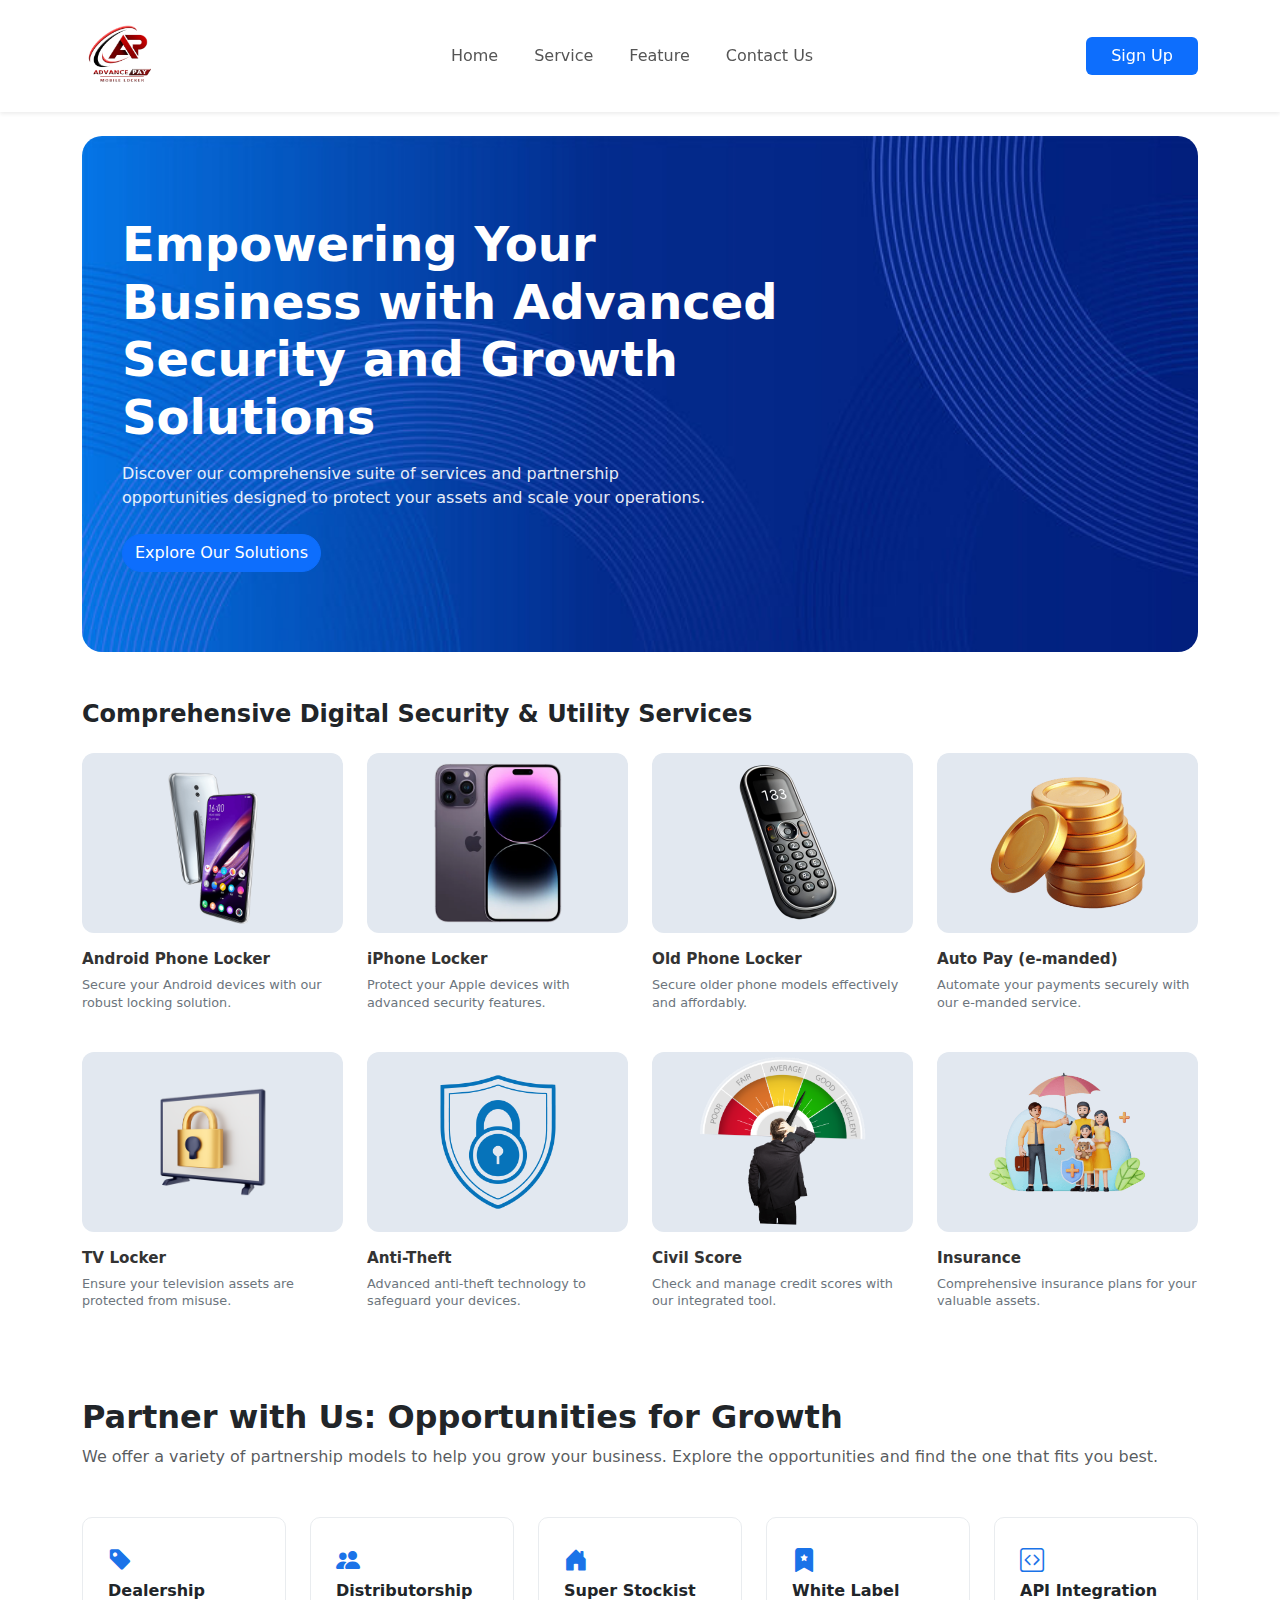
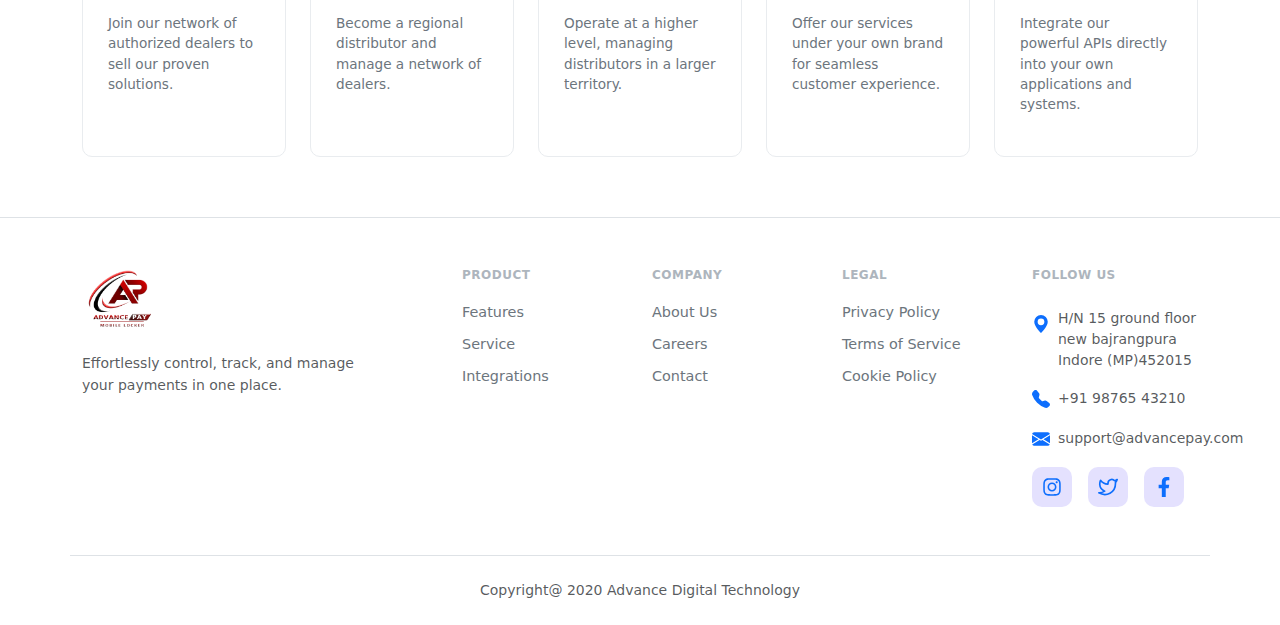
<file: service.html>
<!DOCTYPE html>
<html lang="en">

<head>
  <meta charset="UTF-8" />
  <meta name="viewport" content="width=device-width, initial-scale=1.0" />
  <title>Advance Pay - Premium Mobile Locker & E-Mandate Solutions</title>
  <link rel="stylesheet" href="style.css" />
    <link href="https://cdn.jsdelivr.net/npm/bootstrap@5.3.0/dist/css/bootstrap.min.css" rel="stylesheet">
    <!-- Bootstrap Icons -->
    <link rel="stylesheet" href="https://cdn.jsdelivr.net/npm/bootstrap-icons@1.10.5/font/bootstrap-icons.css">
    <!-- Google Fonts (Inter) -->
    <link href="https://fonts.googleapis.com/css2?family=Inter:wght@400;500;600;700;800&display=swap" rel="stylesheet">


</head>

<body>


  <!-- Navigation Bar -->
   <nav class="navbar navbar-expand-lg bg-white fixed-top py-3 shadow-sm">
        <div class="container">
            <!-- Logo -->
            <a class="navbar-brand text-dark" href="#">
                <img src="img/advance_pay_logo.png" alt="" style="height: 70px; width: 80px;">
            </a>

            <!-- Mobile Toggle Button -->
            <button class="navbar-toggler" type="button" data-bs-toggle="collapse" data-bs-target="#navbarNav">
                <span class="navbar-toggler-icon"></span>
            </button>

            <!-- Links & Button -->
            <div class="collapse navbar-collapse" id="navbarNav">
                <!-- Centered Links -->
                <ul class="navbar-nav mx-auto">
                    <li class="nav-item"><a class="nav-link" href="index.html">Home</a></li>
                    <li class="nav-item"><a class="nav-link" href="service.html">Service</a></li>
                    <li class="nav-item"><a class="nav-link" href="feature.html">Feature</a></li>
                    <!-- <li class="nav-item"><a class="nav-link" href="#">Pricing</a></li> -->
                    <li class="nav-item"><a class="nav-link" href="contactus.html">Contact Us</a></li>
                </ul>

                <!-- Sign Up Button (Right) -->
                <div>
                    <a href="#" class="btn navbtn text-white px-4">Sign Up</a>
                </div>
            </div>
        </div>
    </nav>

  <div class="container " style="margin-top: 136px; margin-bottom: 60px;">
        
        <!-- 1. Hero Section -->
        <div class="service-hero mb-5">
            <div class="row">
                <div class="col-lg-8">
                    <h1 class="display-5 fw-bold mb-3">Empowering Your Business with Advanced Security and Growth Solutions</h1>
                    <p class="lead mb-4 fs-6" style="max-width: 600px; opacity: 0.9;">
                        Discover our comprehensive suite of services and partnership opportunities designed to protect your assets and scale your operations.
                    </p>
                    <button class="btn btn-primary hero-btn rounded-pill">Explore Our Solutions</button>
                </div>
            </div>
        </div>

        <!-- 2. Services Section -->
        <div class="mb-5">
            <h4 class="fw-bold mb-4 text-dark">Comprehensive Digital Security & Utility Services</h4>
            
            <!-- Grid for Services (5 items per row on large screens) -->
            <div class="row row-cols-1 row-cols-sm-2 row-cols-md-3 row-cols-lg-4 g-4">
                
                <!-- Service 1 -->
                <div class="col">
                    <div class="service-card">
                        <div class="service-img-container">
                            <img src="img/androidphone.png" alt="Android Phone">
                        </div>
                        <div class="service-title">Android Phone Locker</div>
                        <p class="service-desc">Secure your Android devices with our robust locking solution.</p>
                    </div>
                </div>

                <!-- Service 2 -->
                <div class="col">
                    <div class="service-card">
                        <div class="service-img-container">
                            <img src="img/applephoen.webp" alt="iPhone">
                        </div>
                        <div class="service-title">iPhone Locker</div>
                        <p class="service-desc">Protect your Apple devices with advanced security features.</p>
                    </div>
                </div>

                <!-- Service 3 -->
                <div class="col">
                    <div class="service-card">
                        <div class="service-img-container">
                            <!-- Placeholder for old phones -->
                            <img src="img/oldphone.png" alt="Old Phone">
                        </div>
                        <div class="service-title">Old Phone Locker</div>
                        <p class="service-desc">Secure older phone models effectively and affordably.</p>
                    </div>
                </div>

                <!-- Service 4 -->
                <div class="col">
                    <div class="service-card">
                        <div class="service-img-container">
                            <img src="img/coinimg.png" alt="Coins">
                        </div>
                        <div class="service-title">Auto Pay (e-manded)</div>
                        <p class="service-desc">Automate your payments securely with our e-manded service.</p>
                    </div>
                </div>

                <!-- Service 5 -->
                <div class="col">
                    <div class="service-card">
                        <div class="service-img-container">
                            <img src="img/tvlocker.webp" alt="TV">
                        </div>
                        <div class="service-title">TV Locker</div>
                        <p class="service-desc">Ensure your television assets are protected from misuse.</p>
                    </div>
                </div>

                <!-- Service 6 -->
                <div class="col">
                    <div class="service-card">
                        <div class="service-img-container ">
                            <img src="img/antitheft.webp" alt="Security Shield">
                        </div>
                        <div class="service-title">Anti-Theft</div>
                        <p class="service-desc">Advanced anti-theft technology to safeguard your devices.</p>
                    </div>
                </div>

                <!-- Service 7 -->
                <div class="col">
                    <div class="service-card">
                        <div class="service-img-container ">
                            <img src="img/civilimg.png" alt="Speedometer">
                        </div>
                        <div class="service-title">Civil Score</div>
                        <p class="service-desc">Check and manage credit scores with our integrated tool.</p>
                    </div>
                </div>

                <!-- Service 8 -->
                <div class="col">
                    <div class="service-card">
                        <div class="service-img-container ">
                            <img src="img/insuranceimg.png" alt="Umbrella">
                        </div>
                        <div class="service-title">Insurance</div>
                        <p class="service-desc">Comprehensive insurance plans for your valuable assets.</p>
                    </div>
                </div>

            </div>
        </div>

        <!-- 3. Partnership Section -->
        <div class="mt-5 pt-4">
            <h2 class="fw-bold mb-2">Partner with Us: Opportunities for Growth</h2>
            <p class="text-muted mb-5">We offer a variety of partnership models to help you grow your business. Explore the opportunities and find the one that fits you best.</p>

            <div class="row row-cols-1 row-cols-md-2 row-cols-lg-5 g-4">
                
                <!-- Partner 1 -->
                <div class="col">
                    <div class="partner-card">
                        <i class="bi bi-tag-fill partner-icon"></i>
                        <div class="partner-title">Dealership</div>
                        <p class="partner-desc">Join our network of authorized dealers to sell our proven solutions.</p>
                    </div>
                </div>

                <!-- Partner 2 -->
                <div class="col">
                    <div class="partner-card">
                        <i class="bi bi-people-fill partner-icon"></i>
                        <div class="partner-title">Distributorship</div>
                        <p class="partner-desc">Become a regional distributor and manage a network of dealers.</p>
                    </div>
                </div>

                <!-- Partner 3 -->
                <div class="col">
                    <div class="partner-card">
                        <i class="bi bi-house-door-fill partner-icon"></i>
                        <div class="partner-title">Super Stockist</div>
                        <p class="partner-desc">Operate at a higher level, managing distributors in a larger territory.</p>
                    </div>
                </div>

                <!-- Partner 4 -->
                <div class="col">
                    <div class="partner-card">
                        <i class="bi bi-bookmark-star-fill partner-icon"></i>
                        <div class="partner-title">White Label</div>
                        <p class="partner-desc">Offer our services under your own brand for seamless customer experience.</p>
                    </div>
                </div>

                <!-- Partner 5 -->
                <div class="col">
                    <div class="partner-card">
                        <i class="bi bi-code-square partner-icon"></i>
                        <div class="partner-title">API Integration</div>
                        <p class="partner-desc">Integrate our powerful APIs directly into your own applications and systems.</p>
                    </div>
                </div>

            </div>
        </div>
        
    </div>




<footer class="bg-white pt-5 pb-4 border-top">
    <div class="container">
        <div class="row">

            <!-- 1. Logo, Description & CONTACT INFO (Updated) -->
            <div class="col-lg-4 col-md-12 mb-4 mb-lg-0">
                <div class="d-flex align-items-center mb-3">
                    <img src="img/advance_pay_logo.png" alt="" style="height: 70px; width: 80px;" />
                </div>
                <p class="text-muted small" style="max-width: 300px; line-height: 1.6;">
                    Effortlessly control, track, and manage your payments in one place.
                </p>


            </div>


            <!-- 2. Product Column -->
            <div class="col-6 col-lg-2 mb-4 mb-lg-0">
                <div class="text-uppercase footer-heading">Product</div>
                <ul class="list-unstyled">
                    <li class="mb-2"><a href="feature.html" class="footer-link">Features</a></li>
                    <!-- <li class="mb-2"><a href="#" class="footer-link">Pricing</a></li> -->
                    <li class="mb-2"><a href="service.html" class="footer-link">Service</a></li>
                    <li class="mb-2"><a href="#" class="footer-link">Integrations</a></li>
                </ul>
            </div>

            <!-- 3. Company Column -->
            <div class="col-6 col-lg-2 mb-4 mb-lg-0">
                <div class="text-uppercase footer-heading">Company</div>
                <ul class="list-unstyled">
                    <li class="mb-2"><a href="#" class="footer-link">About Us</a></li>
                    <li class="mb-2"><a href="#" class="footer-link">Careers</a></li>
                    <li class="mb-2"><a href="contactus.html" class="footer-link">Contact</a></li>
                    <!-- <li class="mb-2"><a href="#" class="footer-link">Blog</a></li> -->
                </ul>
            </div>

            <!-- 4. Legal Column -->
            <div class="col-6 col-lg-2 mb-4 mb-lg-0">
                <div class="text-uppercase footer-heading">Legal</div>
                <ul class="list-unstyled">
                    <li class="mb-2"><a href="#" class="footer-link">Privacy Policy</a></li>
                    <li class="mb-2"><a href="#" class="footer-link">Terms of Service</a></li>
                    <li class="mb-2"><a href="#" class="footer-link">Cookie Policy</a></li>
                </ul>
            </div>

            <!-- 5. Follow Us Column -->
            <div class="col-6 col-lg-2 mb-4 mb-lg-0">
                    <div class="text-uppercase footer-heading">Follow Us</div>
                  <div class="mt-4">
                    <!-- Address -->
                    <div class="d-flex align-items-start mb-3">
                        <div class="text-primary mt-1">
                            <svg xmlns="http://www.w3.org/2000/svg" width="18" height="18" fill="currentColor" class="bi bi-geo-alt-fill" viewBox="0 0 16 16">
                                <path d="M8 16s6-5.686 6-10A6 6 0 0 0 2 6c0 4.314 6 10 6 10zm0-7a3 3 0 1 1 0-6 3 3 0 0 1 0 6z"/>
                            </svg>
                        </div>
                        <span class="ms-2 text-muted small">
                             H/N 15 ground floor new bajrangpura Indore (MP)452015
                        </span>
                    </div>

                    <!-- Phone -->
                    <div class="d-flex align-items-center mb-3">
                        <div class="text-primary">
                            <svg xmlns="http://www.w3.org/2000/svg" width="18" height="18" fill="currentColor" class="bi bi-telephone-fill" viewBox="0 0 16 16">
                                <path fill-rule="evenodd" d="M1.885.511a1.745 1.745 0 0 1 2.61.163L6.29 2.98c.329.423.445.974.315 1.494l-.547 2.19a.678.678 0 0 0 .178.643l2.457 2.457a.678.678 0 0 0 .644.178l2.189-.547a1.745 1.745 0 0 1 1.494.315l2.306 1.794c.829.645.905 1.87.163 2.611l-1.034 1.034c-.74.74-1.846 1.065-2.877.702a18.634 18.634 0 0 1-7.01-4.42 18.634 18.634 0 0 1-4.42-7.009c-.362-1.03-.037-2.137.703-2.877L1.885.511z"/>
                            </svg>
                        </div>
                        <a href="tel:+919876543210" class="ms-2 text-muted small text-decoration-none footer-link">
                            +91 98765 43210
                        </a>
                    </div>

                    <!-- Email -->
                    <div class="d-flex align-items-center">
                        <div class="text-primary">
                            <svg xmlns="http://www.w3.org/2000/svg" width="18" height="18" fill="currentColor" class="bi bi-envelope-fill" viewBox="0 0 16 16">
                                <path d="M.05 3.555A2 2 0 0 1 2 2h12a2 2 0 0 1 1.95 1.555L8 8.414.05 3.555ZM0 4.697v7.104l5.803-3.558L0 4.697ZM6.761 8.83l-6.57 4.027A2 2 0 0 0 2 14h12a2 2 0 0 0 1.808-1.144l-6.57-4.027L8 9.586l-1.239-.757Zm3.436-.586L16 11.801V4.697l-5.803 3.546Z"/>
                            </svg>
                        </div>
                        <a href="mailto:support@advancepay.com" class="ms-2 text-muted small text-decoration-none footer-link">
                            support@advancepay.com
                        </a>
                    </div>
                </div>

               
                <div class="d-flex gap-3 mt-3">
                    <a href="#" class="footericon">
                        <svg stroke="currentColor" fill="currentColor" stroke-width="0" viewBox="0 0 448 512" height="1em" width="1em" xmlns="http://www.w3.org/2000/svg">
                            <path d="M224.1 141c-63.6 0-114.9 51.3-114.9 114.9s51.3 114.9 114.9 114.9S339 319.5 339 255.9 287.7 141 224.1 141zm0 189.6c-41.1 0-74.7-33.5-74.7-74.7s33.5-74.7 74.7-74.7 74.7 33.5 74.7 74.7-33.6 74.7-74.7 74.7zm146.4-194.3c0 14.9-12 26.8-26.8 26.8-14.9 0-26.8-12-26.8-26.8s12-26.8 26.8-26.8 26.8 12 26.8 26.8zm76.1 27.2c-1.7-35.9-9.9-67.7-36.2-93.9-26.2-26.2-58-34.4-93.9-36.2-37-2.1-147.9-2.1-184.9 0-35.8 1.7-67.6 9.9-93.9 36.1s-34.4 58-36.2 93.9c-2.1 37-2.1 147.9 0 184.9 1.7 35.9 9.9 67.7 36.2 93.9s58 34.4 93.9 36.2c37 2.1 147.9 2.1 184.9 0 35.9-1.7 67.7-9.9 93.9-36.2 26.2-26.2 34.4-58 36.2-93.9 2.1-37 2.1-147.8 0-184.8zM398.8 388c-7.8 19.6-22.9 34.7-42.6 42.6-29.5 11.7-99.5 9-132.1 9s-102.7 2.6-132.1-9c-19.6-7.8-34.7-22.9-42.6-42.6-11.7-29.5-9-99.5-9-132.1s-2.6-102.7 9-132.1c7.8-19.6 22.9-34.7 42.6-42.6 29.5-11.7 99.5-9 132.1-9s102.7-2.6 132.1 9c19.6 7.8 34.7 22.9 42.6 42.6 11.7 29.5 9 99.5 9 132.1s2.7 102.7-9 132.1z"></path>
                        </svg>
                    </a>
                    <a href="#" class="footericon">
                        <svg stroke="currentColor" fill="none" stroke-width="2" viewBox="0 0 24 24" stroke-linecap="round" stroke-linejoin="round" height="1em" width="1em" xmlns="http://www.w3.org/2000/svg">
                            <path d="M23 3a10.9 10.9 0 0 1-3.14 1.53 4.48 4.48 0 0 0-7.86 3v1A10.66 10.66 0 0 1 3 4s-4 9 5 13a11.64 11.64 0 0 1-7 2c9 5 20 0 20-11.5a4.5 4.5 0 0 0-.08-.83A7.72 7.72 0 0 0 23 3z"></path>
                        </svg>
                    </a>
                    <a href="#" class="footericon">
                        <svg stroke="currentColor" fill="currentColor" stroke-width="0" viewBox="0 0 320 512" height="1em" width="1em" xmlns="http://www.w3.org/2000/svg">
                            <path d="M279.14 288l14.22-92.66h-88.91v-60.13c0-25.35 12.42-50.06 52.24-50.06h40.42V6.26S260.43 0 225.36 0c-73.22 0-121.08 44.38-121.08 124.72v70.62H22.89V288h81.39v224h100.17V288z"></path>
                        </svg>
                    </a>
                </div>
            </div>

        </div>

        <!-- Bottom Copyright Section -->
        <div class="row mt-5 pt-4 border-top">
            <div class="col-12 text-center">
                <p class="text-muted small mb-0">
                    Copyright@ 2020 Advance Digital Technology
                </p>
            </div>
        </div>
    </div>
</footer>

    <!-- Bootstrap 5 JS Bundle -->
    <script src="https://cdn.jsdelivr.net/npm/bootstrap@5.3.0/dist/js/bootstrap.bundle.min.js"></script>
</body>

</html>
</file>
<file: style.css>
body {
            font-family: 'Inter', sans-serif;
            background-color: #fcfcfc; /* Very subtle off-white bg */
        }

        /* Navbar Styling */
        .navbar-brand {
            font-weight: 700;
            font-size: 1.5rem;
            display: flex;
            align-items: center;
            gap: 8px;
        }
        
        .nav-link {
            font-weight: 500;
            color: #555 !important;
            font-size: 0.95rem;
            margin: 0 10px;
        }
        
        .nav-link:hover {
            color: #0d6efd !important;
        }
        .navbtn{
            background-color: #0d6efd !important;
            border-radius: 8px;
            padding-left: 4px;
            padding-right: 4px;
            padding-top: 5px;
            padding-bottom: 5px;
        }

        /* Hero Section Styling */
        .hero-section {
            padding-top: 80px;
            padding-bottom: 25px;
        }

        h1.hero-title {
            font-weight: 800;
            font-size: 3.5rem;
            line-height: 1.1;
            color: #111;
            margin-bottom: 1.5rem;
        }

        p.hero-text {
            color: #6c757d;
            font-size: 1.1rem;
            line-height: 1.6;
            margin-bottom: 2rem;
            max-width: 90%;
        }

        /* Button Customization */
        .btn-primary-custom {
            background-color: #0d6efd !important;
            border-color: #0d6efd !important;
            padding: 12px 24px;
            font-weight: 600;
            border-radius: 8px;
        }

        .btn-primary-custom:hover {
            background-color: #0b5ed7 !important;
        }

        .btn-light-custom {
            background-color: #f3f4f6 !important;
            color: #333;
            border: 1px solid #f3f4f6 !important;
            padding: 12px 24px;
            font-weight: 600;
            border-radius: 8px;
        }
        
        .btn-light-custom:hover {
            background-color: #e5e7eb;
        }

        /* Image styling */
        .hero-img {
            border-radius: 20px;
            box-shadow: 0 10px 30px rgba(0,0,0,0.1);
            object-fit: cover;
            width: 100%;
            height: auto;
        }

          /* Typography Matches */
    .section-title {
        font-weight: 800;
        font-size: 2.2rem;
        color: #111;
        letter-spacing: -0.5px;
    }

    .section-subtitle {
        font-size: 1.1rem;
        line-height: 1.6;
        max-width: 700px;
        margin: 0 auto;
    }

    /* Feature Card Styling */
    .feature-card {
        background-color: #f8f9fa; /* Very light grey background */
        border: 1px solid #f0f0f0; /* Subtle border */
        border-radius: 16px;       /* Smooth rounded corners */
        transition: transform 0.3s ease, box-shadow 0.3s ease;
    }

    /* Subtle hover effect */
    .feature-card:hover {
        transform: translateY(-5px);
        box-shadow: 0 10px 20px rgba(0,0,0,0.05);
        background-color: #fff;
        border-color: #e2e8f0;
    }

    /* Icon Styling */
    .icon-wrapper {
        width: 60px;
        height: 60px;
        background-color: #e0eaff; /* Light Blue Background */
        color: #0d6efd;            /* Bootstrap Primary Blue Icon */
        border-radius: 50%;        /* Circle shape */
        display: flex;
        align-items: center;
        justify-content: center;
        font-size: 1.5rem;
    }

    .feature-title {
        font-weight: 700;
        margin-bottom: 0.75rem;
        color: #222;
    }

    .feature-text {
        font-size: 0.95rem;
        line-height: 1.5;
    }

     /* Reuse previous typography if available, otherwise define here */
    .section-title {
        font-weight: 800;
        font-size: 2.2rem;
        color: #111;
        letter-spacing: -0.5px;
    }

    .section-subtitle {
        font-size: 1.1rem;
        line-height: 1.6;
        max-width: 90%;
    }

    .small-text {
        font-size: 0.95rem;
        line-height: 1.5;
    }

    /* List Item Icon Styling */
    .bi-check-circle {
        color: #0d6efd; /* Primary Blue */
        margin-top: 2px; /* slight visual alignment adjustment */
    }

    /* Right Side Visual - The Glowing Shield */
    .security-visual {
        position: relative;
        display: flex;
        align-items: center;
        justify-content: center;
        height: 400px; /* Adjust height to define section space */
    }

    .shield-circle {
        width: 300px;
        height: 450px;
     
    }

    .shield-circle i {
        font-size: 8rem; /* Make the icon huge */
        color: #0d6efd;
    }

        .custom-blue-bg {
            background-color: #1a5cff; /* Electric Blue */
        }
        
        /* Optional: Makes the button text match the background blue */
        .text-custom-blue {
            color: #1a5cff;
        }
         
               /* Custom link styles to match the gray look */
        .footer-link {
            color: #6c757d; /* Bootstrap text-muted color */
            text-decoration: none;
            font-size: 0.9rem;
            transition: color 0.2s;
        }
        
        /* darker color on hover */
        .footer-link:hover {
            color: #0d6efd; /* Bootstrap Primary Blue */
        }

        /* The small header text (PRODUCT, COMPANY, etc) */
        .footer-heading {
            font-size: 0.75rem;
            font-weight: 700;
            color: #adb5bd; /* Lighter gray */
            letter-spacing: 0.5px;
            margin-bottom: 1rem;
        }
        
        /* Logo Icon Color */
        .brand-icon {
            color: #0d6efd; /* Electric Blue */
            font-size: 1.5rem;
            margin-right: 8px;
        }
  
        .footericon {
            color: #0d6efd;
           font-size: 20px;
            transition: color 0.2s;
            width: 40px;
            height: 40px;
            border-radius: 10px;
            background: #e4e1fe;
            display: flex;
            align-items: center;
            justify-content: center;
        }


            
        .mockup-wrapper {
            position: relative;
            max-width: 320px;
            margin: 0 auto; /* Center on mobile */
        }

        /* The Phone Border/Frame */
        .phone-frame {
            border: 12px solid #212529; /* Dark bezel */
            border-radius: 40px;
            overflow: hidden; /* Clips content inside */
            background: #fff;
            box-shadow: 0 20px 40px rgba(0,0,0,0.2);
            position: relative;
            z-index: 1;
            aspect-ratio: 9/19; /* Standard phone ratio */
        }

        /* The Blue Header inside the phone */
        .phone-header {
            background-color: #0d6efd; /* Bootstrap primary blue */
            color: white;
            padding: 20px;
        }

        /* --- Floating Cards (The "Pop-outs") --- */
        
        /* Dark Card (Left side) */
        .floating-card-dark {
            position: absolute;
            top: 35%;
            left: -60px; /* Pulls it outside the phone frame */
            z-index: 2;
            width: 220px;
            background-color: #1a1d20;
            color: white;
            border-radius: 12px;
            padding: 15px;
            box-shadow: 0 10px 20px rgba(0,0,0,0.3);
        }

        /* Green Card (Right/Bottom side) */
        .floating-card-green {
            position: absolute;
            bottom: 15%;
            right: -40px; /* Pulls it outside the phone frame */
            z-index: 2;
            background-color: #198754; /* Bootstrap Success Green */
            color: white;
            border-radius: 12px;
            padding: 12px 20px;
            box-shadow: 0 10px 20px rgba(25, 135, 84, 0.4);
            font-weight: bold;
            font-size: 1.2rem;
            display: flex;
            align-items: center;
            gap: 10px;
        }



         .service-hero {
            background: linear-gradient(120deg, #102a43 0%, #1e4b75 50%, #245c8f 100%);
               background-image: url('img/servicebanner.jpg'); 
               background-size: cover; 
            border-radius: 20px;
            padding: 80px 40px;
            color: white;

            position: relative;
            overflow: hidden;
        }
        

        .hero-btn {
            background-color: #1a73e8;
            border: none;
            padding: 10px 25px;
            font-weight: 600;
        }
        .hero-btn:hover {
            background-color: #155db1;
            color: white;
        }

        /* Service Cards Styling */
        .service-img-container {
            height: 180px;
            width: 100%;
            overflow: hidden;
            border-radius: 12px;
            background-color: #e2e8f0;
            margin-bottom: 15px;
            display: flex;
            align-items: center;
            justify-content: center;
        }
        
        .service-img-container img {
            width: 100%;
            height: 100%;
            object-fit: contain;
            transition: transform 0.3s ease;
        }

        .service-card:hover img {
            transform: scale(1.05);
        }

        .service-title {
            font-weight: 700;
            font-size: 0.95rem;
            margin-bottom: 5px;
            color: #333;
        }

        .service-desc {
            font-size: 0.8rem;
            color: #6c757d;
            line-height: 1.4;
        }

        /* Partnership Cards Styling */
        .partner-card {
            background: white;
            border: 1px solid #e9ecef;
            border-radius: 10px;
            padding: 25px;
            height: 100%;
            transition: box-shadow 0.3s ease;
        }
        
        .partner-card:hover {
            box-shadow: 0 10px 20px rgba(0,0,0,0.05);
        }

        .partner-icon {
            color: #1a73e8;
            font-size: 1.5rem;
            margin-bottom: 15px;
        }

        .partner-title {
            font-weight: 700;
            font-size: 1rem;
            margin-bottom: 10px;
        }
        
        .partner-desc {
            font-size: 0.85rem;
            color: #6c757d;
        }



  .featurehero-title {
            font-weight: 800;
            color: #212529;
        }
        
        .featurehero-subtitle {
            color: #6c757d;
            max-width: 700px;
            margin: 0 auto;
        }

        /* Filter Pills */
        .filter-pill {
            border: none;
            background-color: #e9ecef;
            color: #495057;
            font-size: 0.85rem;
            font-weight: 600;
            padding: 8px 20px;
            transition: all 0.2s;
        }
        
        .filter-pill:hover {
            background-color: #dee2e6;
        }

        .filter-pill.active {
            background-color: #d0e1fd;
            color: #0d6efd;
        }

        /* Feature Cards */
        .feature-card {
            background: white;
            border: none;
            border-radius: 30px 30px 30px 0px;
            padding: 24px;
            height: 100%;
            transition: transform 0.2s ease, box-shadow 0.2s ease;
        }

        .feature-card:hover {
            transform: translateY(-5px);
            box-shadow: 0 10px 20px rgba(0,0,0,0.05);
        }

        .card-icon {
            color: #0d6efd; /* Bootstrap Primary Blue */
            font-size: 1.25rem;
            margin-bottom: 12px;
        }

        .core-card-title {
            font-size: 18px;
            font-weight: 700;
            margin-bottom: 8px;
            margin-top: 12px;
            color: #343a40;
        }

        .card-desc {
            font-size: 16px;
            color: #6c757d;
        
        }

        /* Bottom CTA */
        .cta-box {
            background-color: #dbeafe; /* Light blue */
            border-radius: 16px;
            padding: 60px 20px;
            text-align: center;
        }

        .btn-primary {
            background-color: #0d6efd;
            border-color: #0d6efd;
            font-weight: 600;
            padding: 10px 24px;
        }

.icon-hover-effect {
    width: 62px;
    height: 62px;
    background-color:#e4e1fe;
    cursor: pointer;
    overflow: hidden;
    position: relative;
}

.icon-hover-effect svg {
    position: relative;
    z-index: 2;
    color: black;
    font-size: 28px;
    transition: color .3s ease;
}

/* Circle animation */
.icon-hover-effect::before {
    content: '';
    position: absolute;
    top: 0;
    left: 0;
    width: 100%;
    height: 100%;
    background-color: #0d6efd;
    border-radius: 50%;
    transition: transform 0.5s ease-in-out;
    transform: scale(0);
    z-index: 1;
}

/* Hover background circle */
.icon-hover-effect:hover::before {
    transform: scale(1);
}

/* IMPORTANT — change SVG color on hover */
.icon-hover-effect:hover svg {
    color: white;
    fill: white;
    stroke: white;
}

 .coresecurity-features{
    background: #ebeff0;
    padding-top: 40px;
    padding-bottom: 40px;
 }

 .financial-card{
      background: white;
            border-right: 1px solid #e9ecef;
            padding: 24px;
            height: 100%;
            transition: transform 0.2s ease, box-shadow 0.2s ease;
            display: flex;
            flex-direction: column;
            align-items: center;
            justify-content: center;
            text-align: center;
 }

 .remote-card {
    background: white;
    border: none;
    border-radius: 30px; 
    padding: 40px 30px 50px 30px; 
    position: relative;
    transition: transform 0.3s ease, box-shadow 0.3s ease;
    height: 100%;
}

.remote-card:hover {
    transform: translateY(-5px);
    box-shadow: 0 15px 30px rgba(0, 0, 0, 0.1) !important;
}

.card-icon {
    font-size: 25px;
    color: #0d6efd; 
    display: inline-block;

}

/* Title Styling */
.card-title {
    color: #004d40; 
    font-weight: 700;
    font-size: 1.25rem;
    margin-bottom: 15px;
}

/* Description Styling */
.card-desc {
    color: #6c757d;
    font-size: 1rem;
    line-height: 1.6;
    margin-bottom: 0;
}

/* The "01" Circle Badge */
.step-number {
    position: absolute;
    bottom: 0;
    left: 50%;
    transform: translate(-50%, 50%); /* यह इसे आधा नीचे और आधा ऊपर रखता है */
    width: 60px;
    height: 60px;
    background-color: #0d6efd; /* Dark Green Background */
    color: white;
    font-weight: bold;
    font-size: 1.2rem;
    border-radius: 50%;
    display: flex;
    align-items: center;
    justify-content: center;
    
    box-shadow: 0 0 0 8px #eef5f4; 
    z-index: 2;
}


 .contacthero {
            
            background: linear-gradient(rgba(45, 60, 70, 0.7), rgba(45, 60, 70, 0.7)), 
                        url('img/photo-1521737604893-d14cc237f11d.avif');
            background-size: cover;
            background-position: center;
            border-radius: 15px;
            height: 400px;
            color: white;
            position: relative;
            display: flex;
            justify-content: center;
            align-items: center;
        }

        .contacthero h1 {
            font-weight: 700;
            font-size: 2.5rem;
            margin-bottom: 15px;
        }

        .contacthero p {
            font-size: 0.95rem;
            opacity: 0.9;
            max-width: 600px;
            margin: 0 auto;
            line-height: 1.5;
        }

        .form-container {
            background: #ffffff;
            border-radius: 10px;
        }

        h2.form-title {
            font-weight: 700;
            font-size: 1.5rem;
            color: #1a1a1a;
        }

        .form-label {
            font-weight: 600;
            font-size: 0.85rem;
            color: #333;
            margin-bottom: 8px;
        }
       

        .form-control, .form-select {
            background-color: #f5f6f8; /* Light grey background for inputs */
            border: 1px solid #e1e1e1;
            border-radius: 6px;
            padding: 10px 15px !important;
            font-size: 0.9rem;
            color: #495057;
        }

        .form-control:focus, .form-select:focus {
            background-color: #fff;
            box-shadow: none;
            border-color: #0d6efd;
        }

        textarea.form-control {
            resize: none;
            height: 100px;
        }

        .radio-box {
            border: 1px solid #e1e1e1;
            border-radius: 6px;
            padding: 10px 15px;
            background-color: #fff;
            display: flex;
            align-items: center;
            cursor: pointer;
            transition: 0.2s;
        }
        
        .radio-box:hover {
            border-color: #b0b0b0;
        }

        .form-check-input {
            margin-top: 0;
            margin-right: 10px;
        }

        .btn-submit {
            background-color: #1a56db; /* Royal Blue */
            border: none;
            padding: 10px 30px;
            font-weight: 600;
            font-size: 0.9rem;
            border-radius: 6px;
        }

        .btn-submit:hover {
            background-color: #1545b3;
        }

        /* Responsive spacing for radio grid */
        .radio-grid {
            display: grid;
            grid-template-columns: repeat(auto-fit, minmax(140px, 1fr));
            gap: 15px;
        }


           .section-slider h2 {
            font-weight: 700;
            color: #1a1a1a;
        }

        /* Swiper Container Styles */
        .testimonial-slider {
            width: 100%;
            /* max-width: 900px; */
            padding: 20px 60px 60px 60px; /* Padding for arrows and pagination */
            position: relative;
        }

        /* The Card Styling */
        .testimonial-card {
            background: white;
            border-radius: 12px;
            padding: 40px;
            box-shadow: 0 5px 20px rgba(0,0,0,0.05);
        }

        /* Quote Icon */
        .quote-icon {
            color: #0d6efd; /* The specific blue color */
            font-size: 4rem; /* Large size */
            margin-bottom: 20px;
            line-height: 1;
        }

        /* Testimonial Text */
        .testimonial-text {
            color: #4b5563;
            font-size: 1.05rem;
            line-height: 1.6;
            margin-bottom: 30px;
        }

        /* Author Section */
        .author-img {
            width: 50px;
            height: 50px;
            object-fit: cover;
            border-radius: 50%;
        }

        .author-name {
            font-weight: 700;
            color: #111;
            font-size: 0.95rem;
            margin-bottom: 0;
        }

        .author-role {
            font-size: 0.85rem;
            color: #6c757d;
        }

        /* Custom Navigation Arrows (White Circles) */
        .swiper-button-prev,
        .swiper-button-next {
            width: 50px;
            height: 50px;
            background-color: white;
            border-radius: 50%;
            box-shadow: 0 4px 10px rgba(0,0,0,0.1);
            color: #333; /* Arrow color */
            transition: all 0.3s ease;
        }

        .swiper-button-prev:after,
        .swiper-button-next:after {
            font-size: 18px;
            font-weight: bold;
        }

        .swiper-button-prev:hover,
        .swiper-button-next:hover {
            background-color: #4f46e5;
            color: white;
        }

        /* Pagination Dots */
        .swiper-pagination-bullet {
            width: 10px;
            height: 10px;
            background: #d1d5db;
            opacity: 1;
        }

        .swiper-pagination-bullet-active {
            background: #4f46e5; /* Active blue dot */
        }
        
    
        .swiper-slide-active .testimonial-card {
    background-color: aliceblue !important; /* Blue Background */
    box-shadow: 0 15px 40px rgba(158, 153, 237, 0.4) !important; /* Blue Shadow/Glow */
    border-color: #4f46e5;
    transform: scale(1.05); /* Optional: Make it slightly bigger */
}




        /* --- Responsive Tweaks --- */
        @media (max-width: 991px) {
            /* On tablet/mobile, center the text */
            .text-content {
                text-align: center;
                margin-bottom: 3rem;
            }
            .list-unstyled {
                display: inline-block;
                text-align: left;
            }
        }

        @media (max-width: 576px) {
            /* On very small screens, tuck the floating cards in so they don't cause scrollbars */
            .floating-card-dark {
                left: -10px;
                width: 180px;
                font-size: 0.8rem;
            }
            .floating-card-green {
                right: -10px;
                font-size: 1rem;
            }

             .financial-card{
            border: none;
     
            }

              .testimonial-slider { padding: 0 0 50px 0; }
            .swiper-button-prev, .swiper-button-next { display: none; }
        }

        /* Responsive Adjustments */
        @media (max-width: 991px) {
            h1.hero-title {
                font-size: 26px;
                text-align: center;
            }
            .section-title {
                font-size: 25px;
            }
            p.hero-text {
                text-align: center;
                margin: 0 auto 2rem auto;
            }
            .hero-btns {
                justify-content: center;
                margin-bottom: 3rem;
            }

            .section-subtitle {
            max-width: 100%;
        }
        
        /* Make the graphic smaller on mobile */
       
        
        .shield-circle i {
            font-size: 6rem;
        }
        }
</file>
